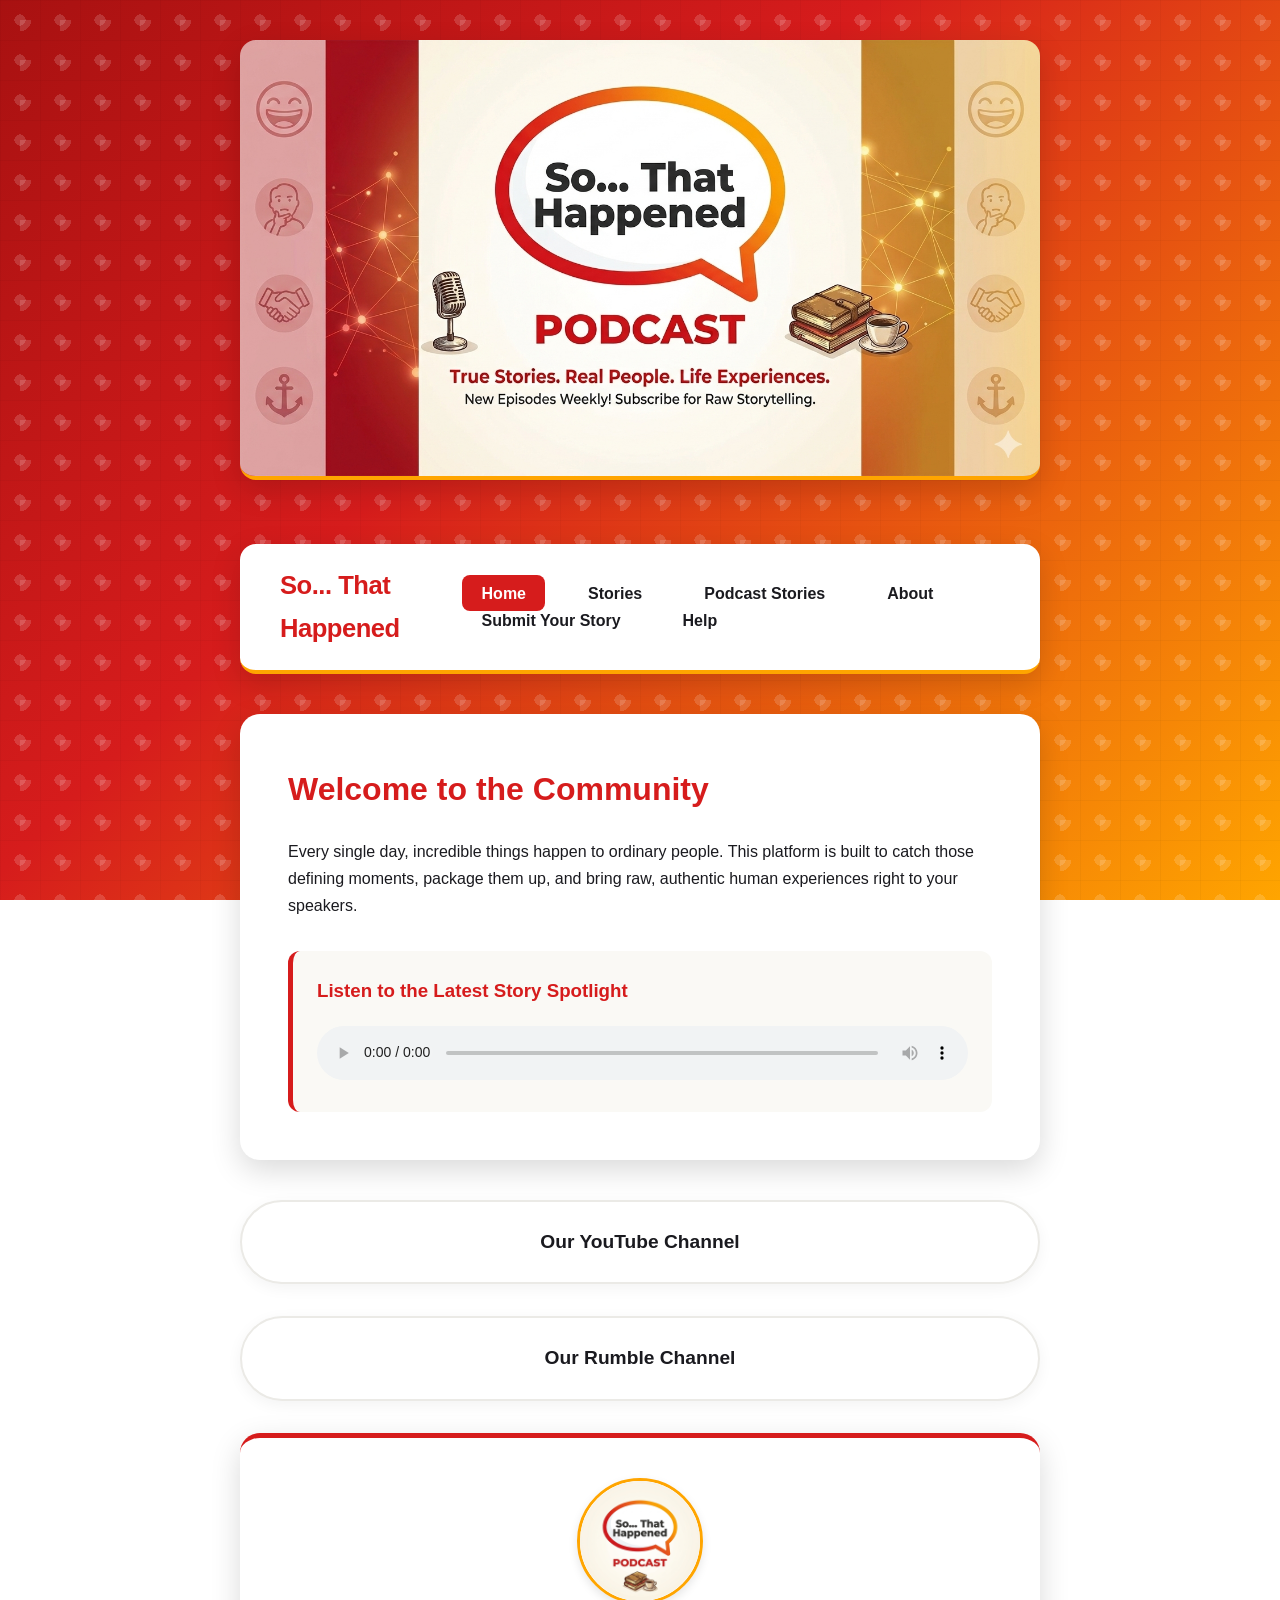
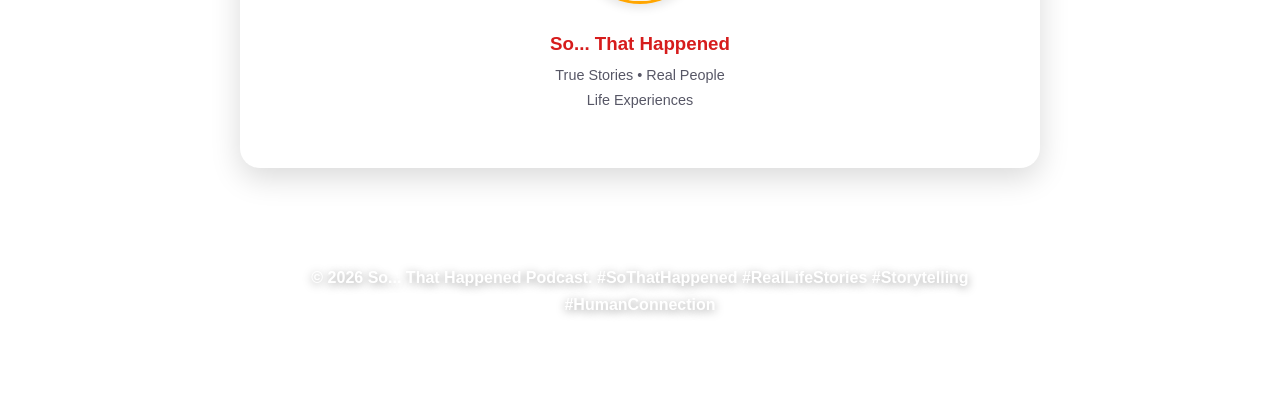
<file: index.html>
<!DOCTYPE html>
<html lang="en">
<head>
    <meta charset="UTF-8">
    <meta name="viewport" content="width=device-width, initial-scale=1.0">
    <title>So... That Happened | Real Life Stories Podcast</title>
<!-- Browser Tab Favicon Integration -->
<link rel="icon" type="image/jpeg" href="favicon.jpg">
    <!-- Core SEO Meta Configuration -->
    <meta name="description" content="Welcome to So... That Happened Podcast. Discover raw, unvarnished real-life storytelling and true experiences that connect humanity.">
    <meta name="keywords" content="SoThatHappened, RealLifeStories, PersonalStories, Storytelling, HumanConnection, Podcast, RealPeople, TrueStories, LifeExperiences, AudioDrama, NarrativePodcast">
    <link rel="stylesheet" href="style.css">
</head>

<body>

    <div class="site-container">
        
        <!-- BRAND BANNER INTEGRATION: Widescreen banner file at the very top of the layout -->
        <div class="site-banner-container">
            <img src="sthp-banner.jpg" alt="So... That Happened Podcast Banner" class="site-banner-img">
        </div>
        
        <!-- Site Header Navigation (Positioned beneath the banner) -->
        <header>
            <div class="logo">So... That Happened</div>
            <nav>
                <a href="index.html" class="active">Home</a>
                <a href="stories.html">Stories</a>
                <a href="podcast.html">Podcast Stories</a>
                <a href="about.html">About</a>
                <a href="submit.html">Submit Your Story</a>
                <a href="help.html">Help</a>
            </nav>
        </header>

        <!-- Left Column: Main Text Content Panel -->
        <main class="content-card">
            <h1>Welcome to the Community</h1>
            <p>Every single day, incredible things happen to ordinary people. This platform is built to catch those defining moments, package them up, and bring raw, authentic human experiences right to your speakers.</p>
            
            <!-- Latest Audio Track Spot -->
            <div class="media-block">
                <h3>Listen to the Latest Story Spotlight</h3>
                <audio controls>
                    <source src="https://media.sothathappenedpodcast.com/IntroAudio.mp3" type="audio/mpeg">
                    Your browser does not support the audio player element.
                </audio>
            </div>
        </main>

        <!-- Right Column: Sidebar Panel (Matching your original drawing layout layout) -->
        <aside class="sidebar-panel">
            
            <!-- YouTube Live Connection Oval Pill Link -->
            <a href="https://www.youtube.com/channel/UC5gKuNCES-Q8fhsKctp1tvw" target="_blank" class="pill-link-card">
                Our YouTube Channel
            </a>

            <!-- Rumble Live Connection Oval Pill Link -->
            <a href="https://rumble.com/c/c-7951146" target="_blank" class="pill-link-card">
                Our Rumble Channel
            </a>

            <!-- BRAND LOGO INTEGRATION: Upgraded branding block using your circular thumbnail file -->
            <div class="branding-card">
                <img src="sthp-logo.jpg" alt="So... That Happened Logo" class="sidebar-logo-img">
                <h3 style="margin: 1rem 0 0.2rem 0;">So... That Happened</h3>
                <p style="font-size:0.9rem; color:var(--text-muted); margin:0;">True Stories • Real People</p>
                 <p style="font-size:0.9rem; color:var(--text-muted); margin:0;">Life Experiences</p>
                </p>
            </div>
            
        </aside>

        <!-- Site Footer -->
        <footer>
            <p>&copy; 2026 So... That Happened Podcast. #SoThatHappened #RealLifeStories #Storytelling #HumanConnection</p>
        </footer>

    </div>

</body>
</html>
</file>
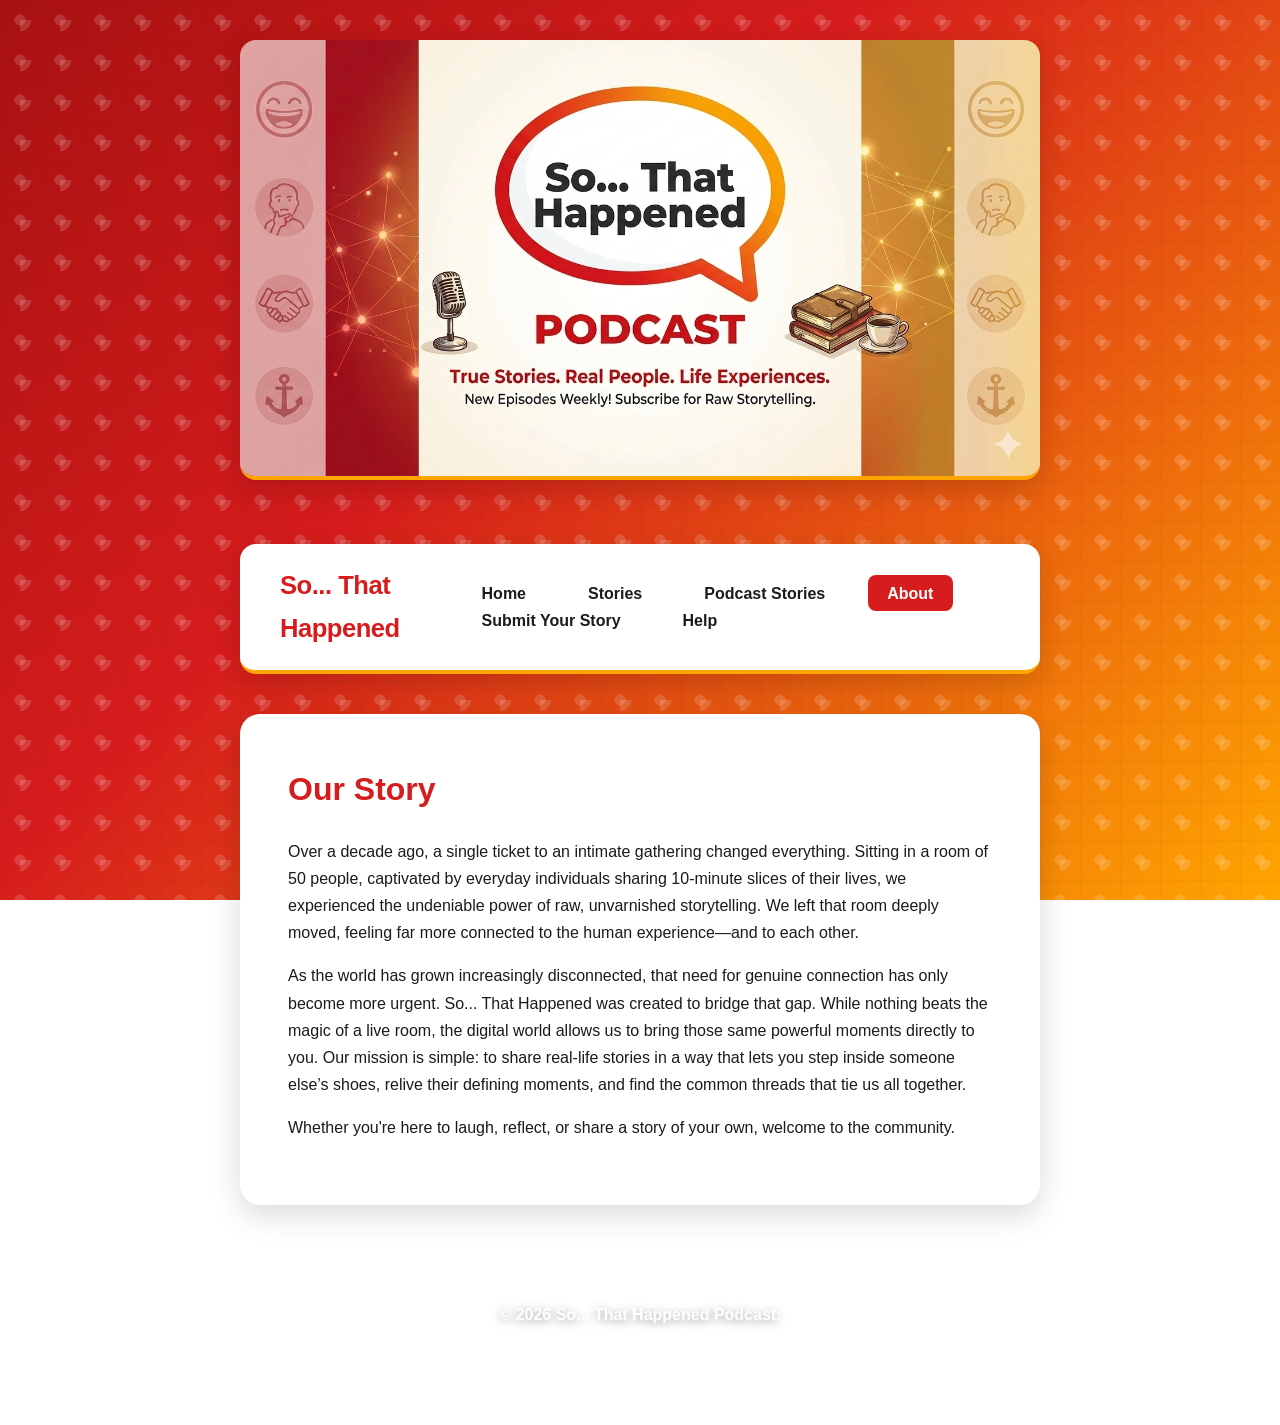
<file: about.html>
<!DOCTYPE html>
<html lang="en">
<head>
    <meta charset="UTF-8">
    <meta name="viewport" content="width=device-width, initial-scale=1.0">
    <title>About Us | So... That Happened</title>
<!-- Browser Tab Favicon Integration -->
<link rel="icon" type="image/jpeg" href="favicon.jpg">
    <link rel="stylesheet" href="style.css">
</head>
<body>

    <div class="site-container">
        
        <!-- BRAND BANNER INTEGRATION: Widescreen banner at the top of the layout -->
        <div class="site-banner-container">
            <img src="sthp-banner.jpg" alt="So... That Happened Podcast Banner" class="site-banner-img">
        </div>
        
        <!-- Site Header Navigation (Sits beneath the banner) -->
        <header>
            <div class="logo">So... That Happened</div>
            <nav>
                <a href="index.html">Home</a>
                <a href="stories.html">Stories</a>
                <a href="podcast.html">Podcast Stories</a>
                <a href="about.html" class="active">About</a>
                <a href="submit.html">Submit Your Story</a>
                <a href="help.html">Help</a>
            </nav>
        </header>

        <main class="content-card">
            <h1>Our Story</h1>
            <p>Over a decade ago, a single ticket to an intimate gathering changed everything. Sitting in a room of 50 people, captivated by everyday individuals sharing 10-minute slices of their lives, we experienced the undeniable power of raw, unvarnished storytelling. We left that room deeply moved, feeling far more connected to the human experience—and to each other.</p>
            <p>As the world has grown increasingly disconnected, that need for genuine connection has only become more urgent. So... That Happened was created to bridge that gap. While nothing beats the magic of a live room, the digital world allows us to bring those same powerful moments directly to you. Our mission is simple: to share real-life stories in a way that lets you step inside someone else’s shoes, relive their defining moments, and find the common threads that tie us all together.</p>
            <p>Whether you're here to laugh, reflect, or share a story of your own, welcome to the community.</p>
        </main>

        <footer>
            <p>&copy; 2026 So... That Happened Podcast.</p>
        </footer>
    </div>

</body>
</html>
</file>
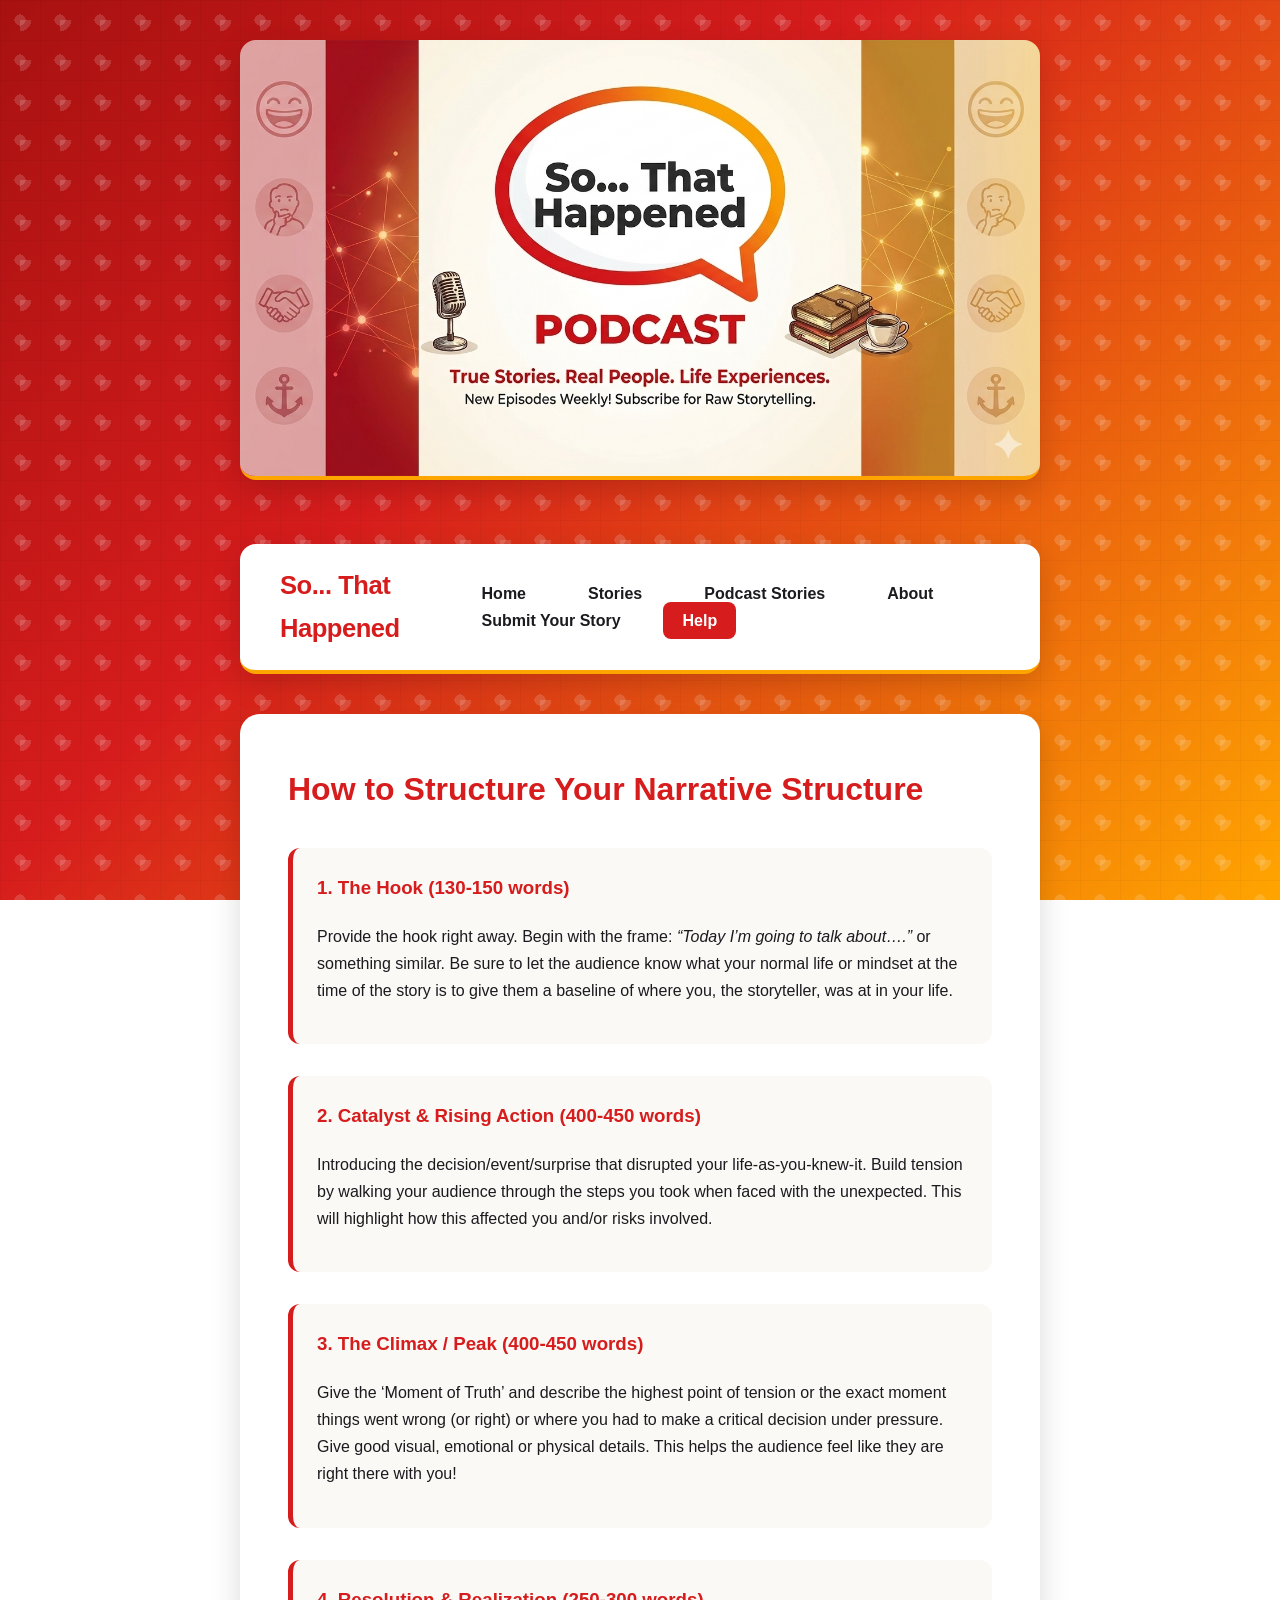
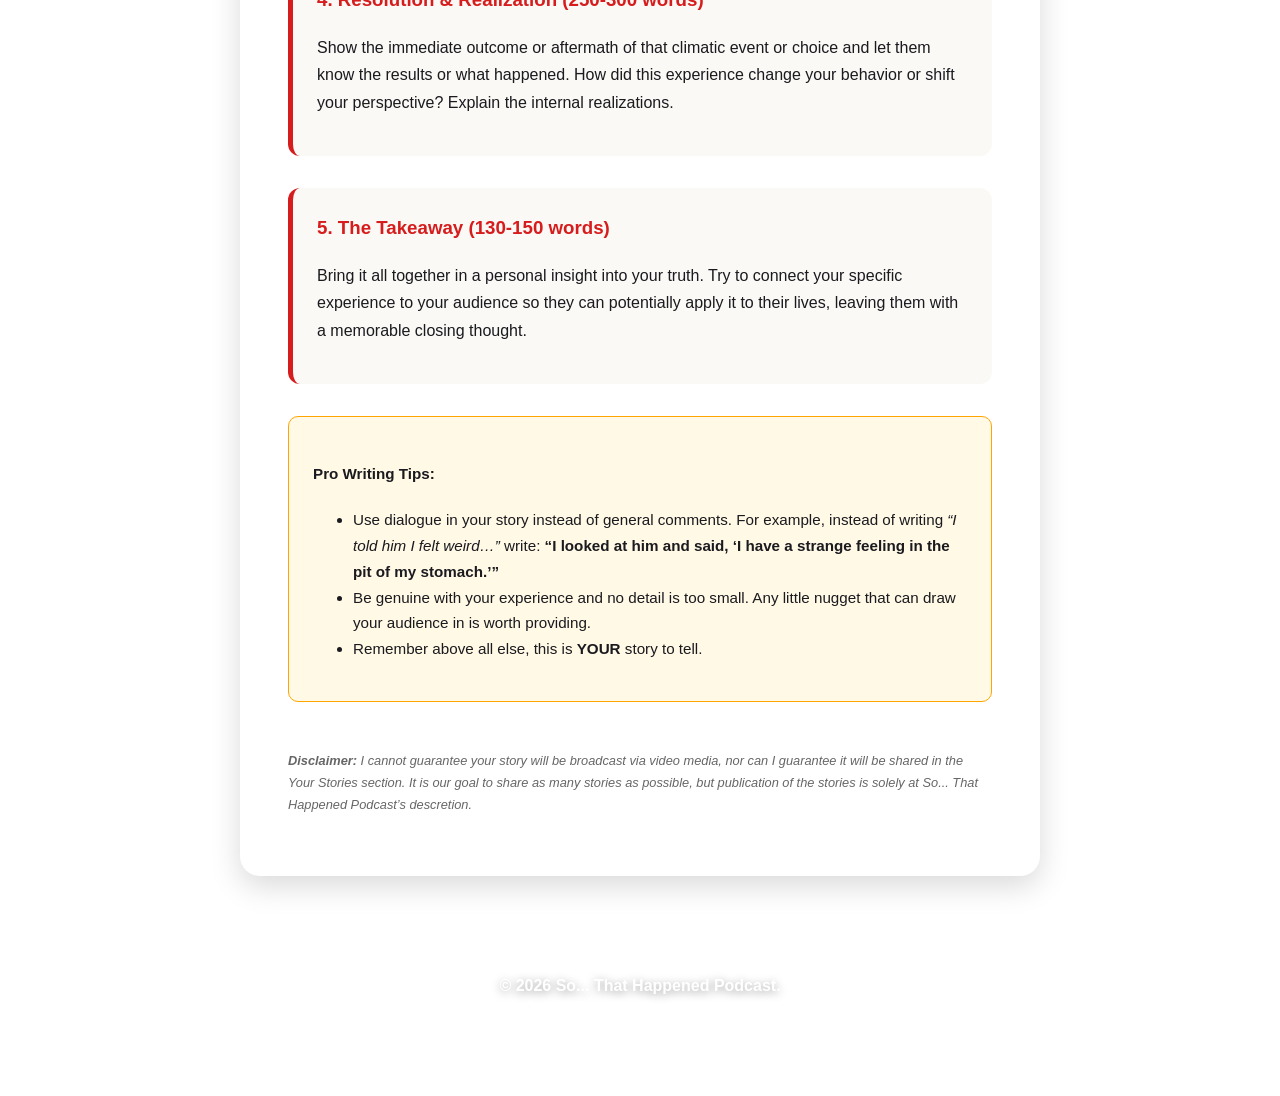
<file: help.html>
<!DOCTYPE html>
<html lang="en">
<head>
    <meta charset="UTF-8">
    <meta name="viewport" content="width=device-width, initial-scale=1.0">
    <title>Story Blueprint Guidelines | So... That Happened</title>
<!-- Browser Tab Favicon Integration -->
<link rel="icon" type="image/jpeg" href="favicon.jpg">
    <link rel="stylesheet" href="style.css">
</head>
<body>

<!-- Inside stories.html and about.html -->
<body class="single-column-page">
    <div class="site-container">
        
        <!-- BRAND BANNER INTEGRATION: Widescreen banner at the top of the layout -->
        <div class="site-banner-container">
            <img src="sthp-banner.jpg" alt="So... That Happened Podcast Banner" class="site-banner-img">
        </div>
        
        <!-- Site Header Navigation (Sits beneath the banner) -->
        <header>
            <div class="logo">So... That Happened</div>
            <nav>
                <a href="index.html">Home</a>
                <a href="stories.html">Stories</a>
                <a href="podcast.html">Podcast Stories</a>
                <a href="about.html">About</a>
                <a href="submit.html">Submit Your Story</a>
                <a href="help.html" class="active">Help</a>
            </nav>
        </header>

        <main class="content-card">
            <h1>How to Structure Your Narrative Structure</h1>
            
            <section class="media-block">
                <h3>1. The Hook (130-150 words)</h3>
                <p>Provide the hook right away. Begin with the frame: <em>“Today I’m going to talk about….”</em> or something similar. Be sure to let the audience know what your normal life or mindset at the time of the story is to give them a baseline of where you, the storyteller, was at in your life.</p>
            </section>

            <section class="media-block">
                <h3>2. Catalyst & Rising Action (400-450 words)</h3>
                <p>Introducing the decision/event/surprise that disrupted your life-as-you-knew-it. Build tension by walking your audience through the steps you took when faced with the unexpected. This will highlight how this affected you and/or risks involved.</p>
            </section>

            <section class="media-block">
                <h3>3. The Climax / Peak (400-450 words)</h3>
                <p>Give the ‘Moment of Truth’ and describe the highest point of tension or the exact moment things went wrong (or right) or where you had to make a critical decision under pressure. Give good visual, emotional or physical details. This helps the audience feel like they are right there with you!</p>
            </section>

            <section class="media-block">
                <h3>4. Resolution & Realization (250-300 words)</h3>
                <p>Show the immediate outcome or aftermath of that climatic event or choice and let them know the results or what happened. How did this experience change your behavior or shift your perspective? Explain the internal realizations.</p>
            </section>

            <section class="media-block">
                <h3>5. The Takeaway (130-150 words)</h3>
                <p>Bring it all together in a personal insight into your truth. Try to connect your specific experience to your audience so they can potentially apply it to their lives, leaving them with a memorable closing thought.</p>
            </section>

            <div style="background:#FFF9E6; padding:1.5rem; border-radius:10px; margin-top:2rem; font-size:0.95rem; border:1px solid var(--accent-gold);">
                <h4>Pro Writing Tips:</h4>
                <ul>
                    <li>Use dialogue in your story instead of general comments. For example, instead of writing <em>“I told him I felt weird…”</em> write: <strong>“I looked at him and said, ‘I have a strange feeling in the pit of my stomach.’”</strong></li>
                    <li>Be genuine with your experience and no detail is too small. Any little nugget that can draw your audience in is worth providing.</li>
                    <li>Remember above all else, this is <strong>YOUR</strong> story to tell.</li>
                </ul>
            </div>

            <p style="font-size:0.8rem; color:#666; margin-top:3rem; font-style:italic;">
                <strong>Disclaimer:</strong> I cannot guarantee your story will be broadcast via video media, nor can I guarantee it will be shared in the Your Stories section. It is our goal to share as many stories as possible, but publication of the stories is solely at So... That Happened Podcast’s descretion.
            </p>
        </main>

        <footer>
            <p>&copy; 2026 So... That Happened Podcast.</p>
        </footer>
    </div>

</body>
</html>
</file>
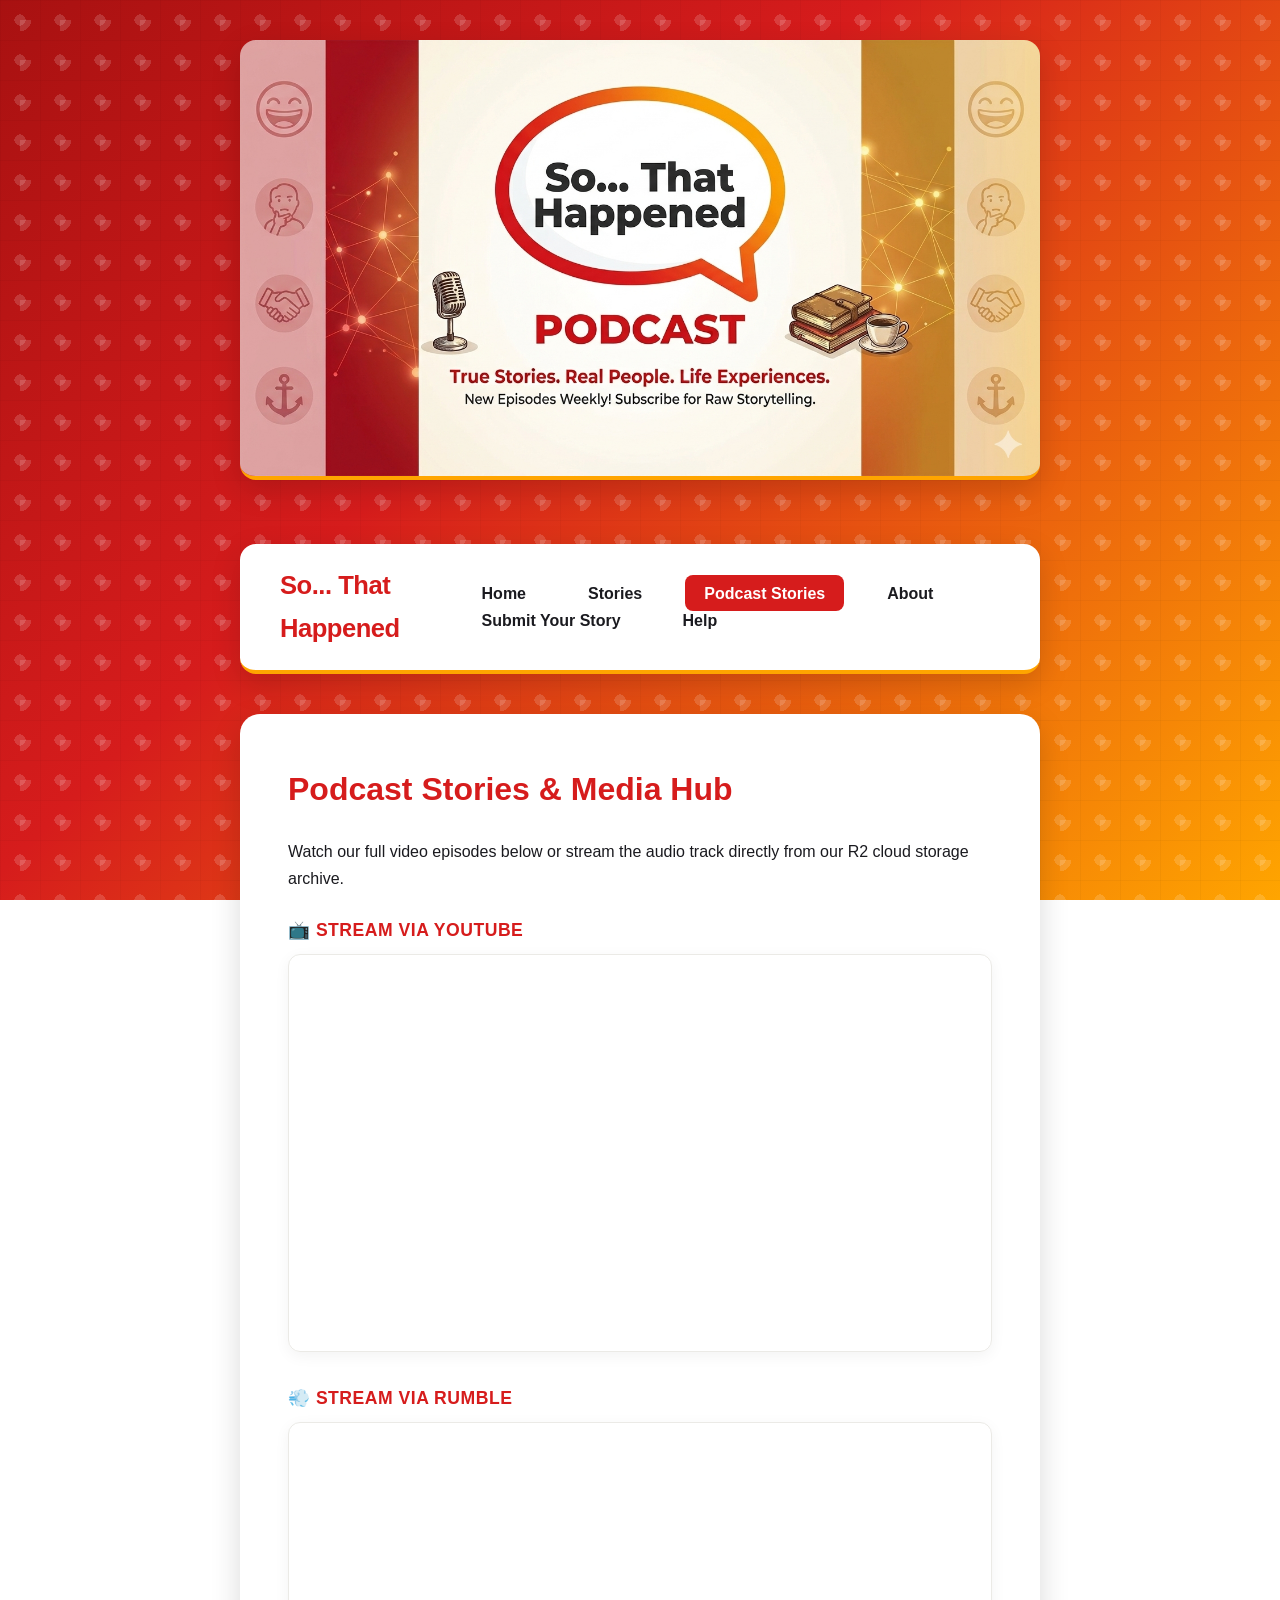
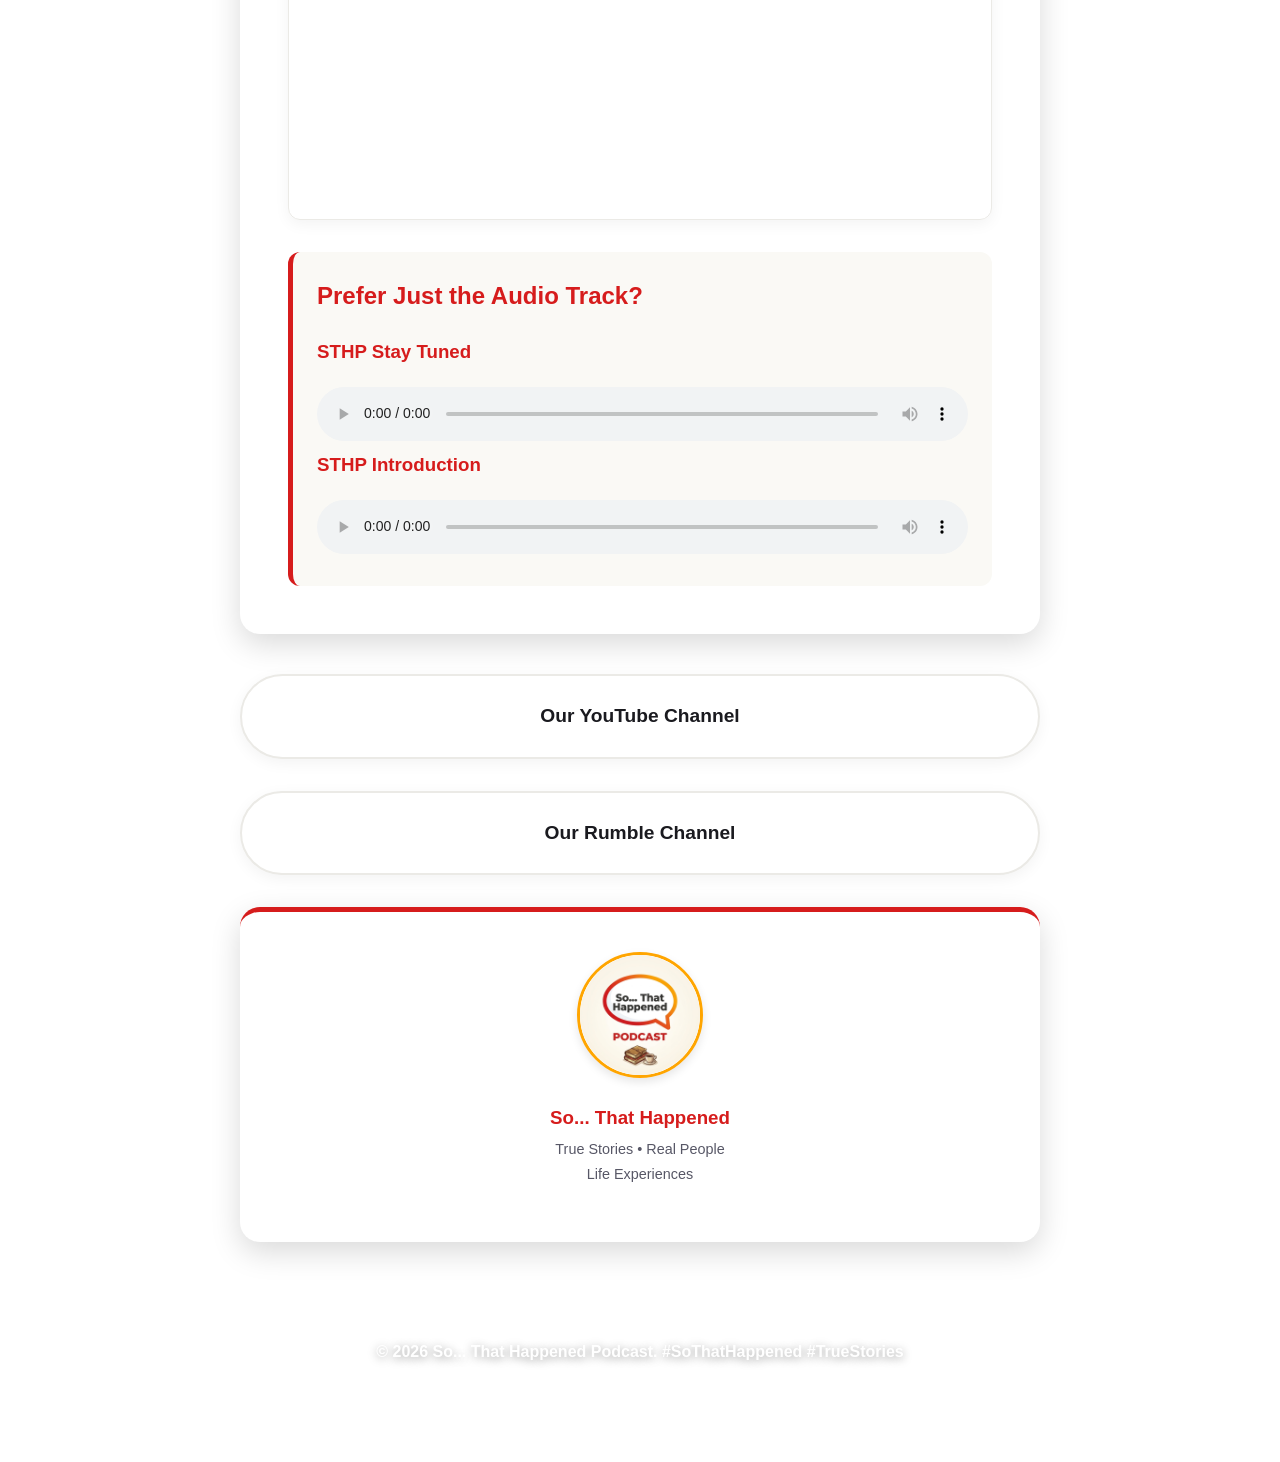
<file: podcast.html>
<!DOCTYPE html>
<html lang="en">
<head>
    <meta charset="UTF-8">
    <meta name="viewport" content="width=device-width, initial-scale=1.0">
    <title>Podcast Stories | So... That Happened</title>
    <meta name="description" content="Watch and listen to the latest media uploads from So... That Happened Podcast on YouTube and Rumble.">
    
    <!-- Browser Tab Favicon Integration -->
    <link rel="icon" type="image/jpeg" href="favicon.jpg">
    
    <link rel="stylesheet" href="style.css">
    <style>
        /* Responsive 16:9 Video Embedding Container Blueprint */
        .video-wrapper {
            position: relative;
            padding-bottom: 56.25%; /* Maintains standard aspect ratio across displays */
            height: 0;
            overflow: hidden;
            margin-bottom: 2rem;
            border-radius: 12px;
            box-shadow: 0 4px 15px rgba(0, 0, 0, 0.05);
            border: 1px solid var(--border-light);
        }
        
        .video-wrapper iframe {
            position: absolute;
            top: 0;
            left: 0;
            width: 100%;
            height: 100%;
            border: 0;
        }

        .platform-heading {
            font-size: 1.1rem;
            font-weight: 700;
            margin: 1.5rem 0 0.5rem 0;
            color: var(--primary-red);
            text-transform: uppercase;
            letter-spacing: 0.5px;
            display: flex;
            align-items: center;
            gap: 0.5rem;
        }
    </style>
</head>
<body>

    <div class="site-container">
        
        <!-- BRAND BANNER INTEGRATION: Widescreen banner at the top of the layout -->
        <div class="site-banner-container">
            <img src="sthp-banner.jpg" alt="So... That Happened Podcast Banner" class="site-banner-img">
        </div>
        
        <!-- Site Header Navigation (Sits beneath the banner) -->
        <header>
            <div class="logo">So... That Happened</div>
            <nav>
                <a href="index.html">Home</a>
                <a href="stories.html">Stories</a>
                <a href="podcast.html" class="active">Podcast Stories</a>
                <a href="about.html">About</a>
                <a href="submit.html">Submit Your Story</a>
                <a href="help.html">Help</a>
            </nav>
        </header>

        <!-- Left Column: Main Video Content Block -->
        <main class="content-card">
            <h1>Podcast Stories & Media Hub</h1>
            <p>Watch our full video episodes below or stream the audio track directly from our R2 cloud storage archive.</p>

            <!-- YouTube Video Embed Segment -->
            <div class="platform-heading">📺 Stream via YouTube</div>
            <div class="video-wrapper">
                <!-- SWAP URL: When your first video is live, swap the code below with your link -->
                <iframe width="560" height="315" src="https://www.youtube.com/embed/wI3ls6_nK3w?si=baF6ZbtjKtFhCtlA" title="YouTube video player" frameborder="0" allow="accelerometer; autoplay; clipboard-write; encrypted-media; gyroscope; picture-in-picture; web-share" referrerpolicy="strict-origin-when-cross-origin" allowfullscreen></iframe>
            </div>

            <!-- Rumble Video Embed Segment -->
            <div class="platform-heading">💨 Stream via Rumble</div>
            <div class="video-wrapper">
                <!-- SWAP URL: When your Rumble video is live, swap the code below with your embed link -->
		<iframe class="rumble" width="640" height="360" src="https://rumble.com/embed/v7d5viq/?pub=4qf52s" frameborder="0" allowfullscreen></iframe>
            </div>

            <!-- Audio Player Alternative -->
            <div class="media-block">
                <h2>Prefer Just the Audio Track?</h2>
		<h3>STHP Stay Tuned</h3>
                <audio controls>
                    <source src="https://media.sothathappenedpodcast.com/STHP.m4a" type="audio/mp4">
                    Your browser does not support the audio player element.
                </audio>
		<h3>STHP Introduction</h3>
                <audio controls>
                    <source src="https://media.sothathappenedpodcast.com/IntroAudio.mp3" type="audio/mpeg">
                    Your browser does not support the audio player element.
                </audio>
            </div>
        </main>

        <!-- Right Column: Sidebar Panel (Matching your original drawing layout layout) -->
        <aside class="sidebar-panel">
            
            <!-- YouTube Channel Link Button -->
            <a href="https://www.youtube.com/channel/UC5gKuNCES-Q8fhsKctp1tvw" target="_blank" class="pill-link-card">
                Our YouTube Channel
            </a>

            <!-- Rumble Channel Link Button -->
            <a href="https://rumble.com/c/c-7951146" target="_blank" class="pill-link-card">
                Our Rumble Channel
            </a>

            <!-- BRAND LOGO INTEGRATION: Upgraded branding block using your circular thumbnail file -->
            <div class="branding-card">
                <img src="sthp-logo.jpg" alt="So... That Happened Logo" class="sidebar-logo-img">
                <h3 style="margin: 1rem 0 0.2rem 0;">So... That Happened</h3>
                <p style="font-size:0.9rem; color:var(--text-muted); margin:0;">True Stories • Real People</p>
                 <p style="font-size:0.9rem; color:var(--text-muted); margin:0;">Life Experiences</p>
                </p>
            </div>
            
        </aside>

        <!-- Site Footer -->
        <footer>
            <p>&copy; 2026 So... That Happened Podcast. #SoThatHappened #TrueStories</p>
        </footer>

    </div>

</body>
</html>
</file>
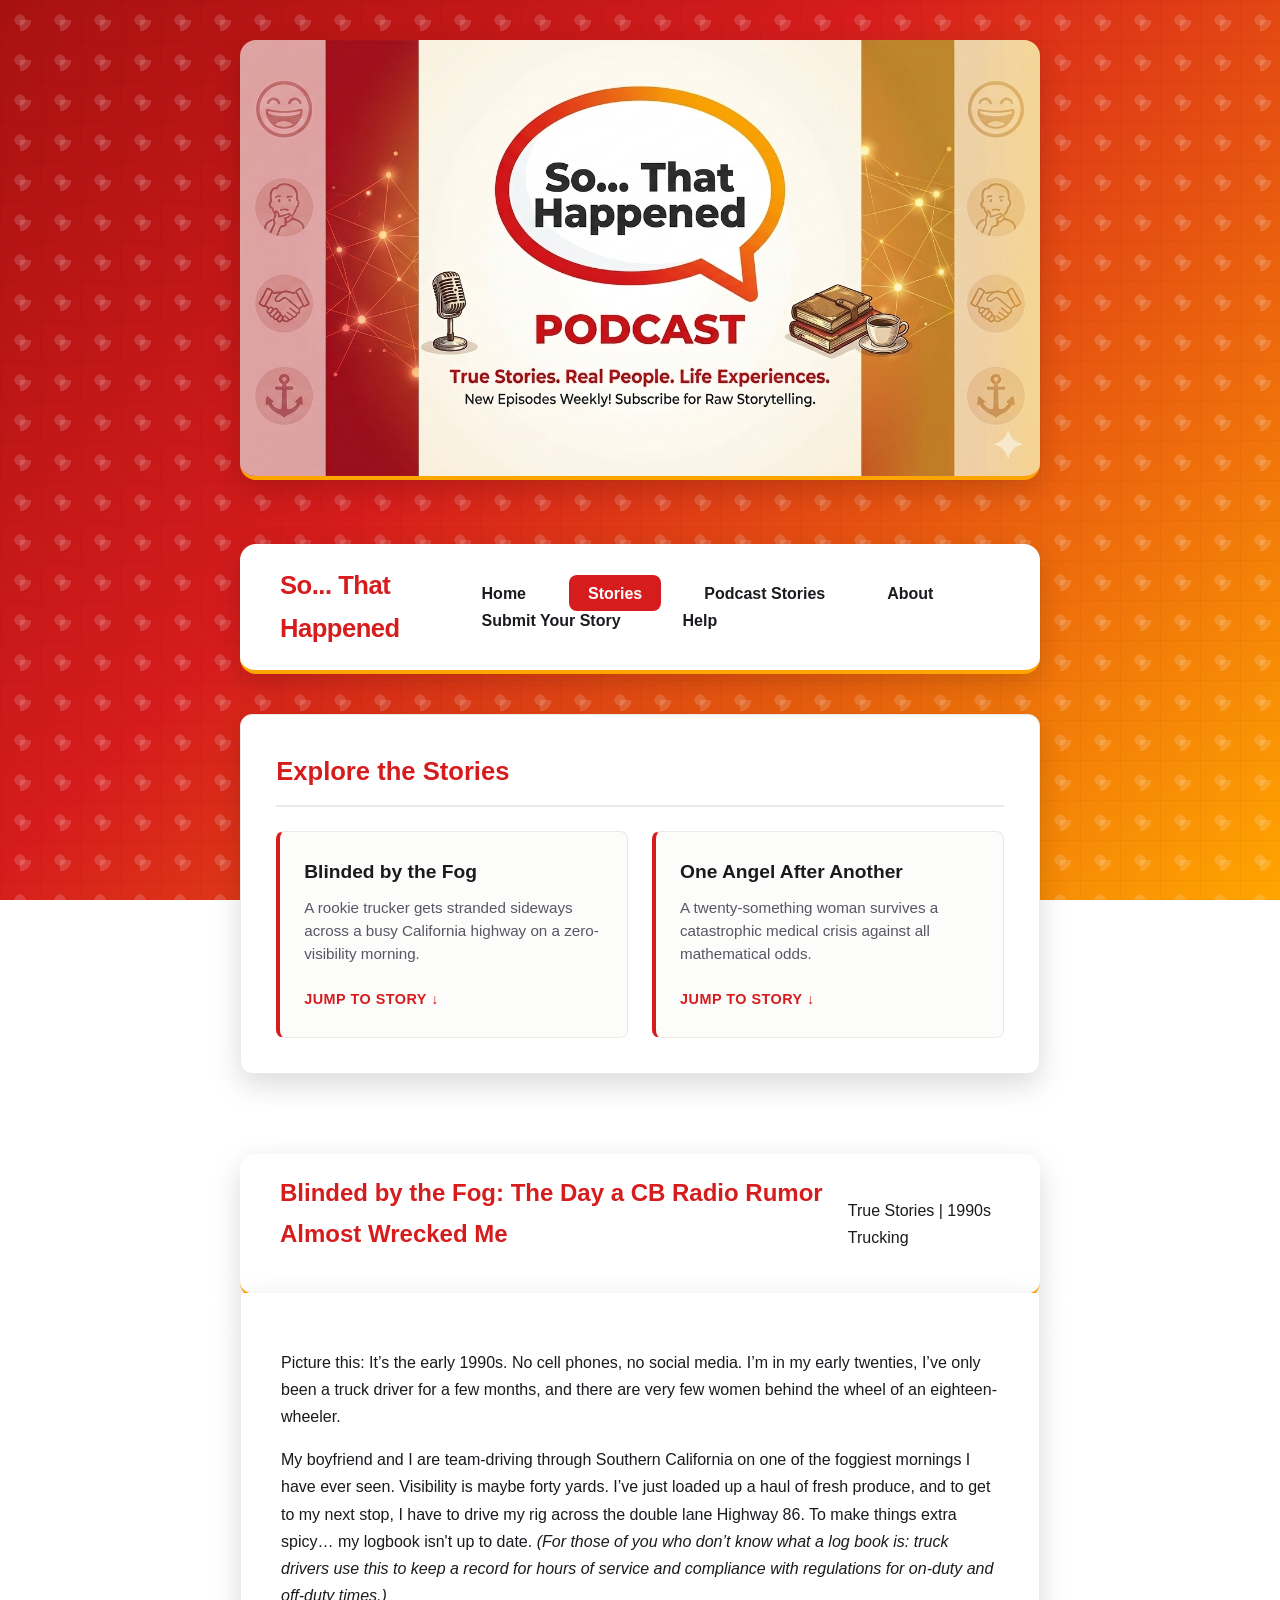
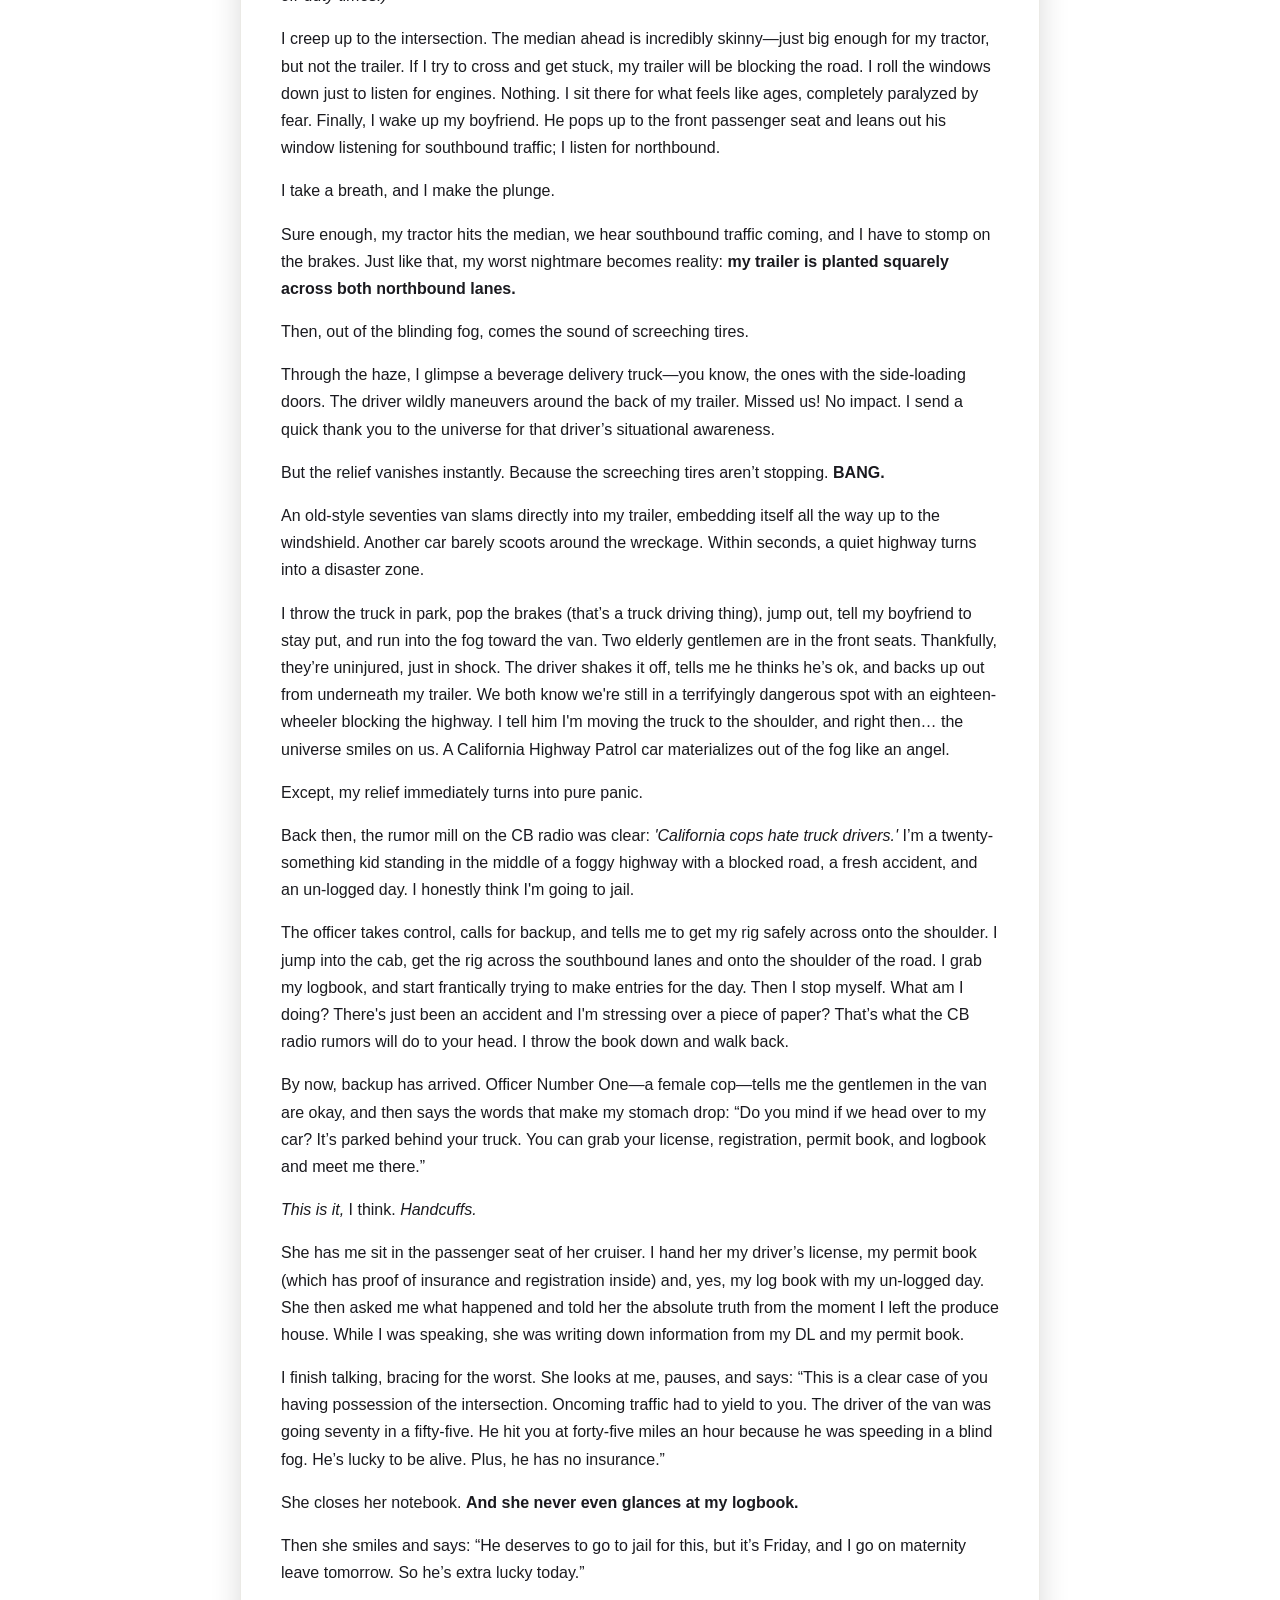
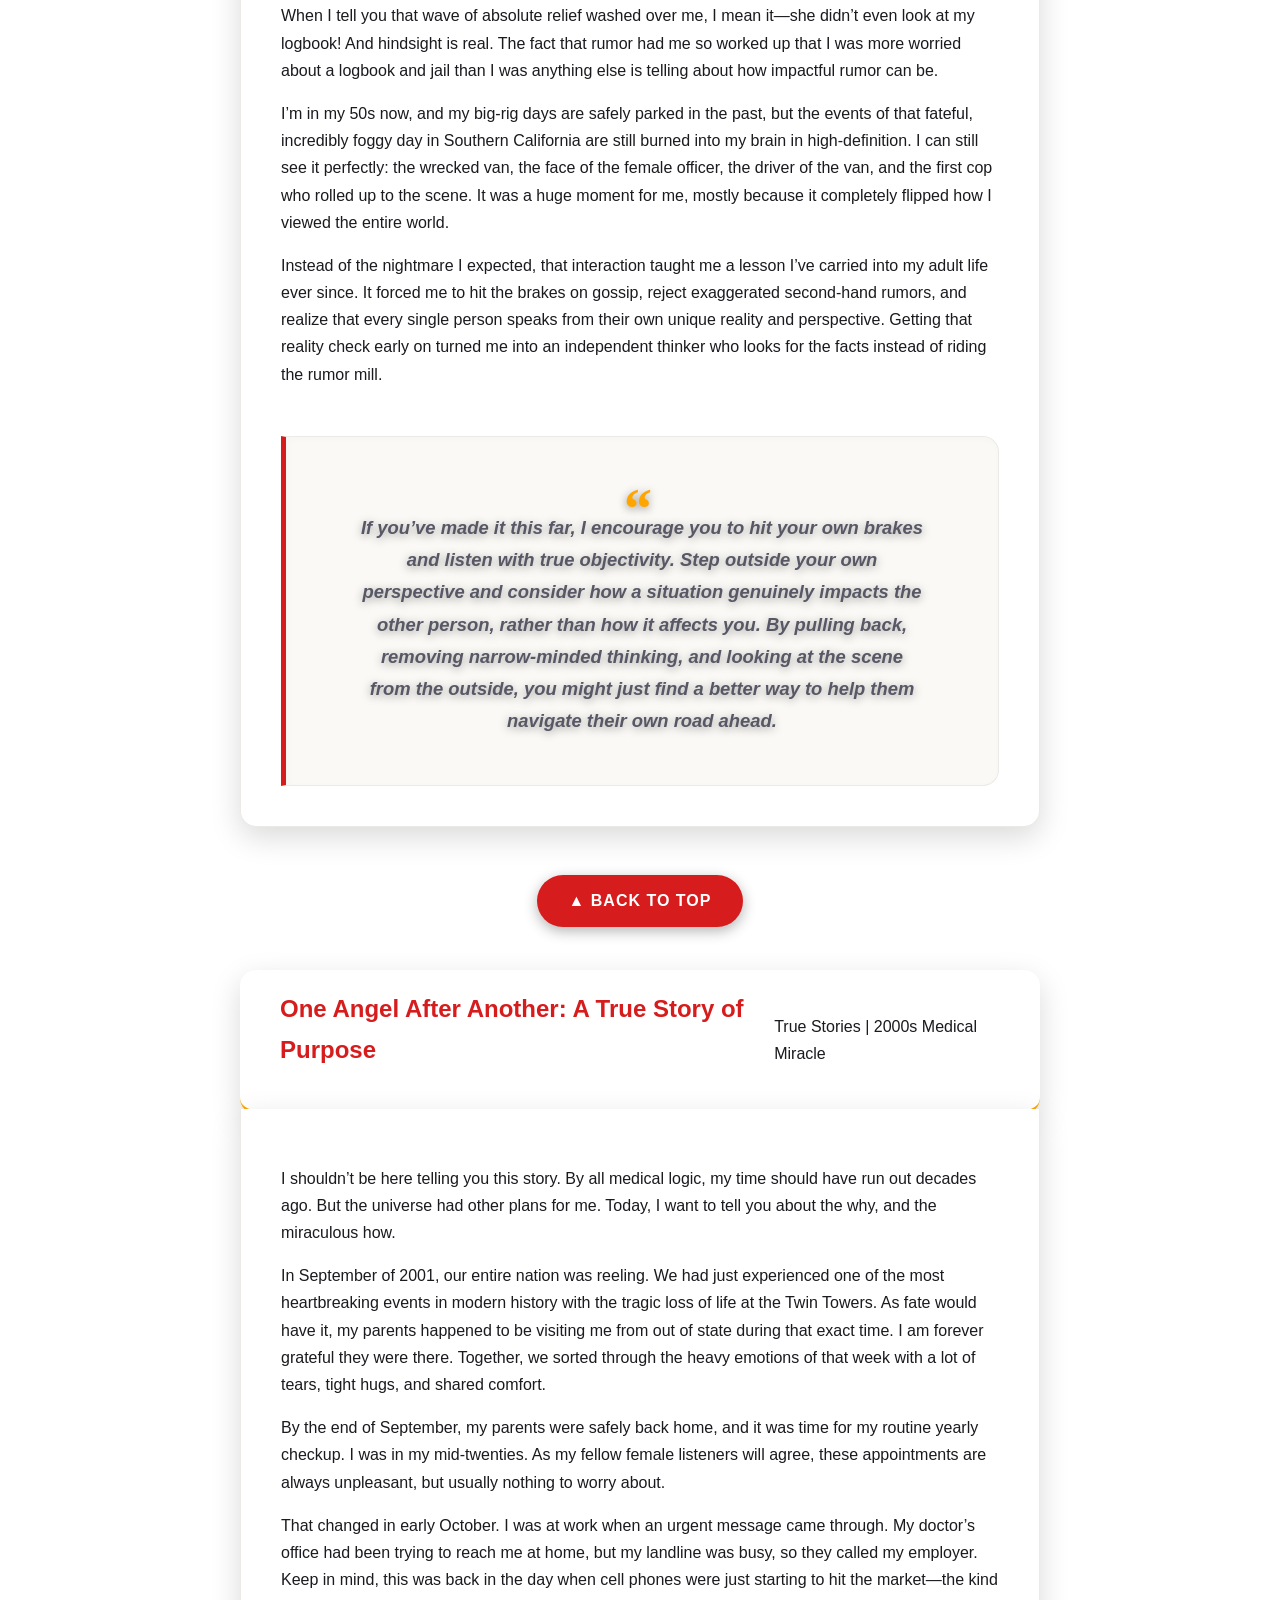
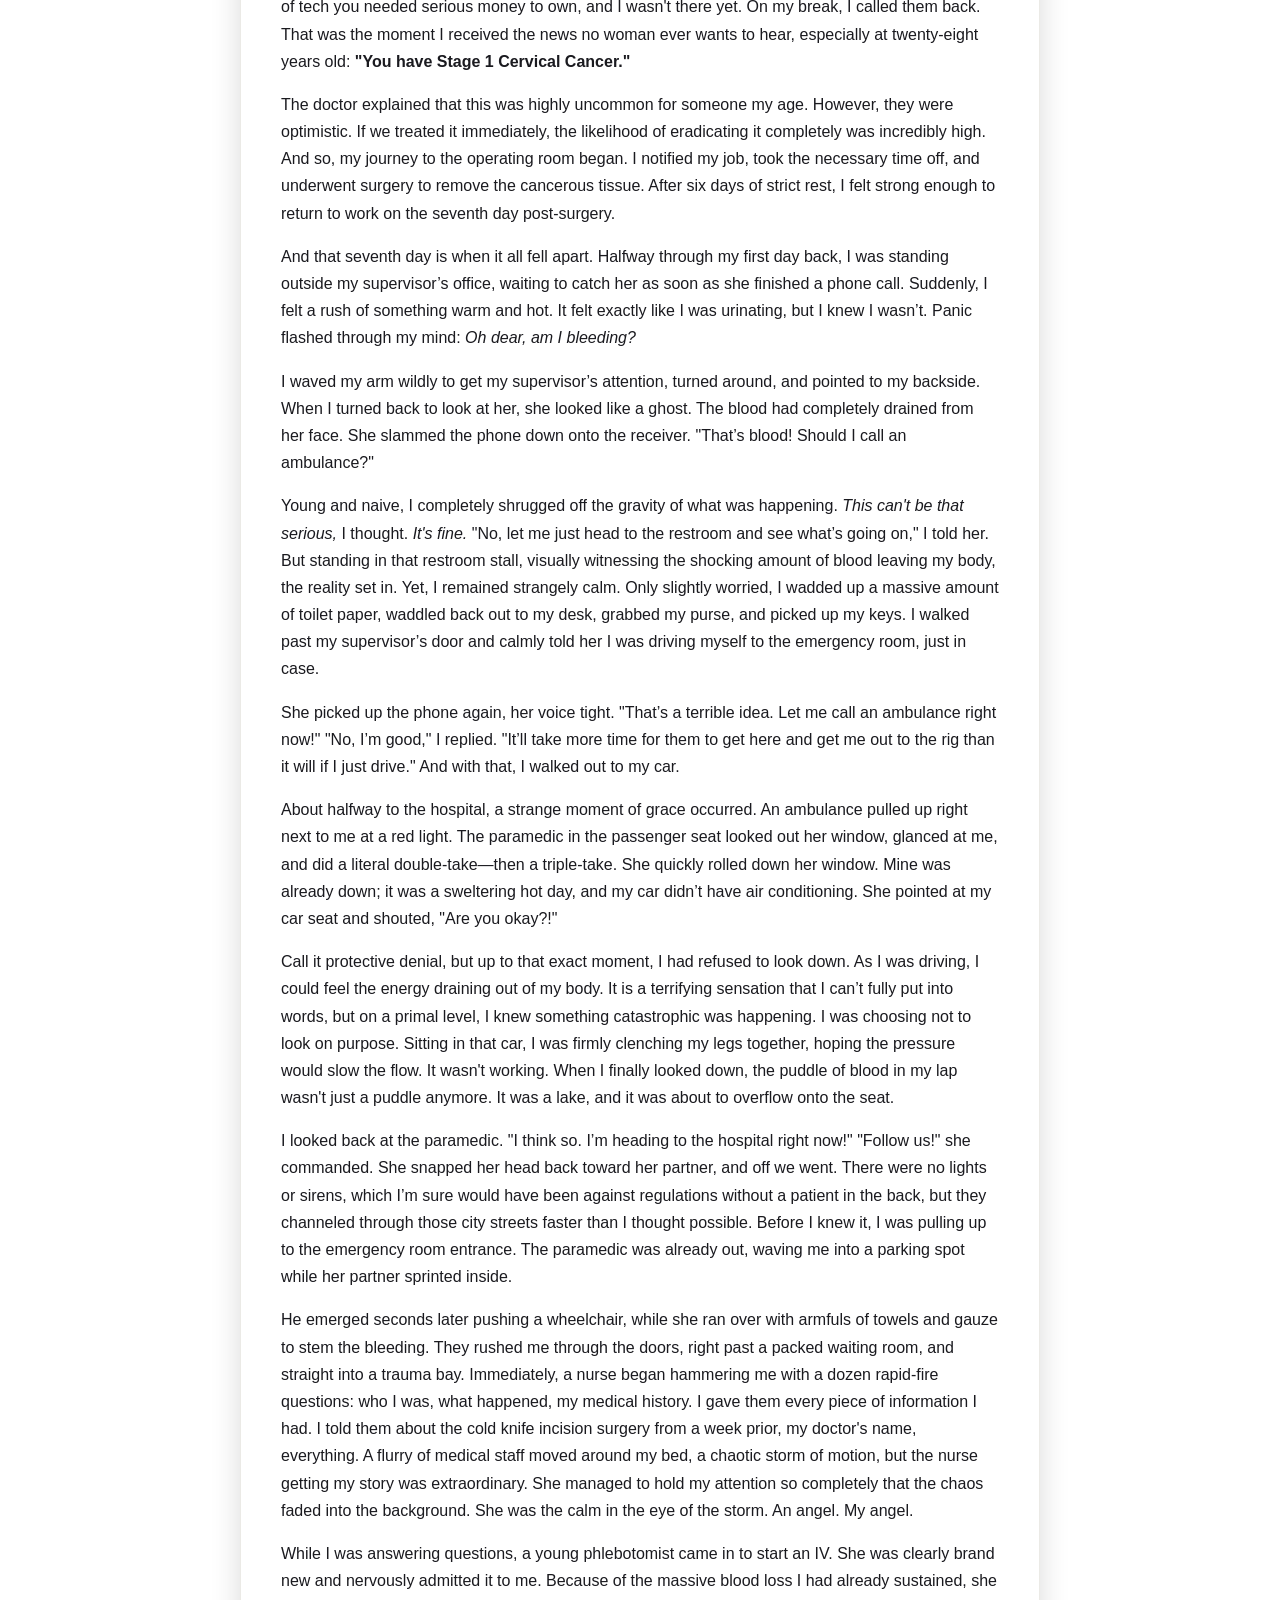
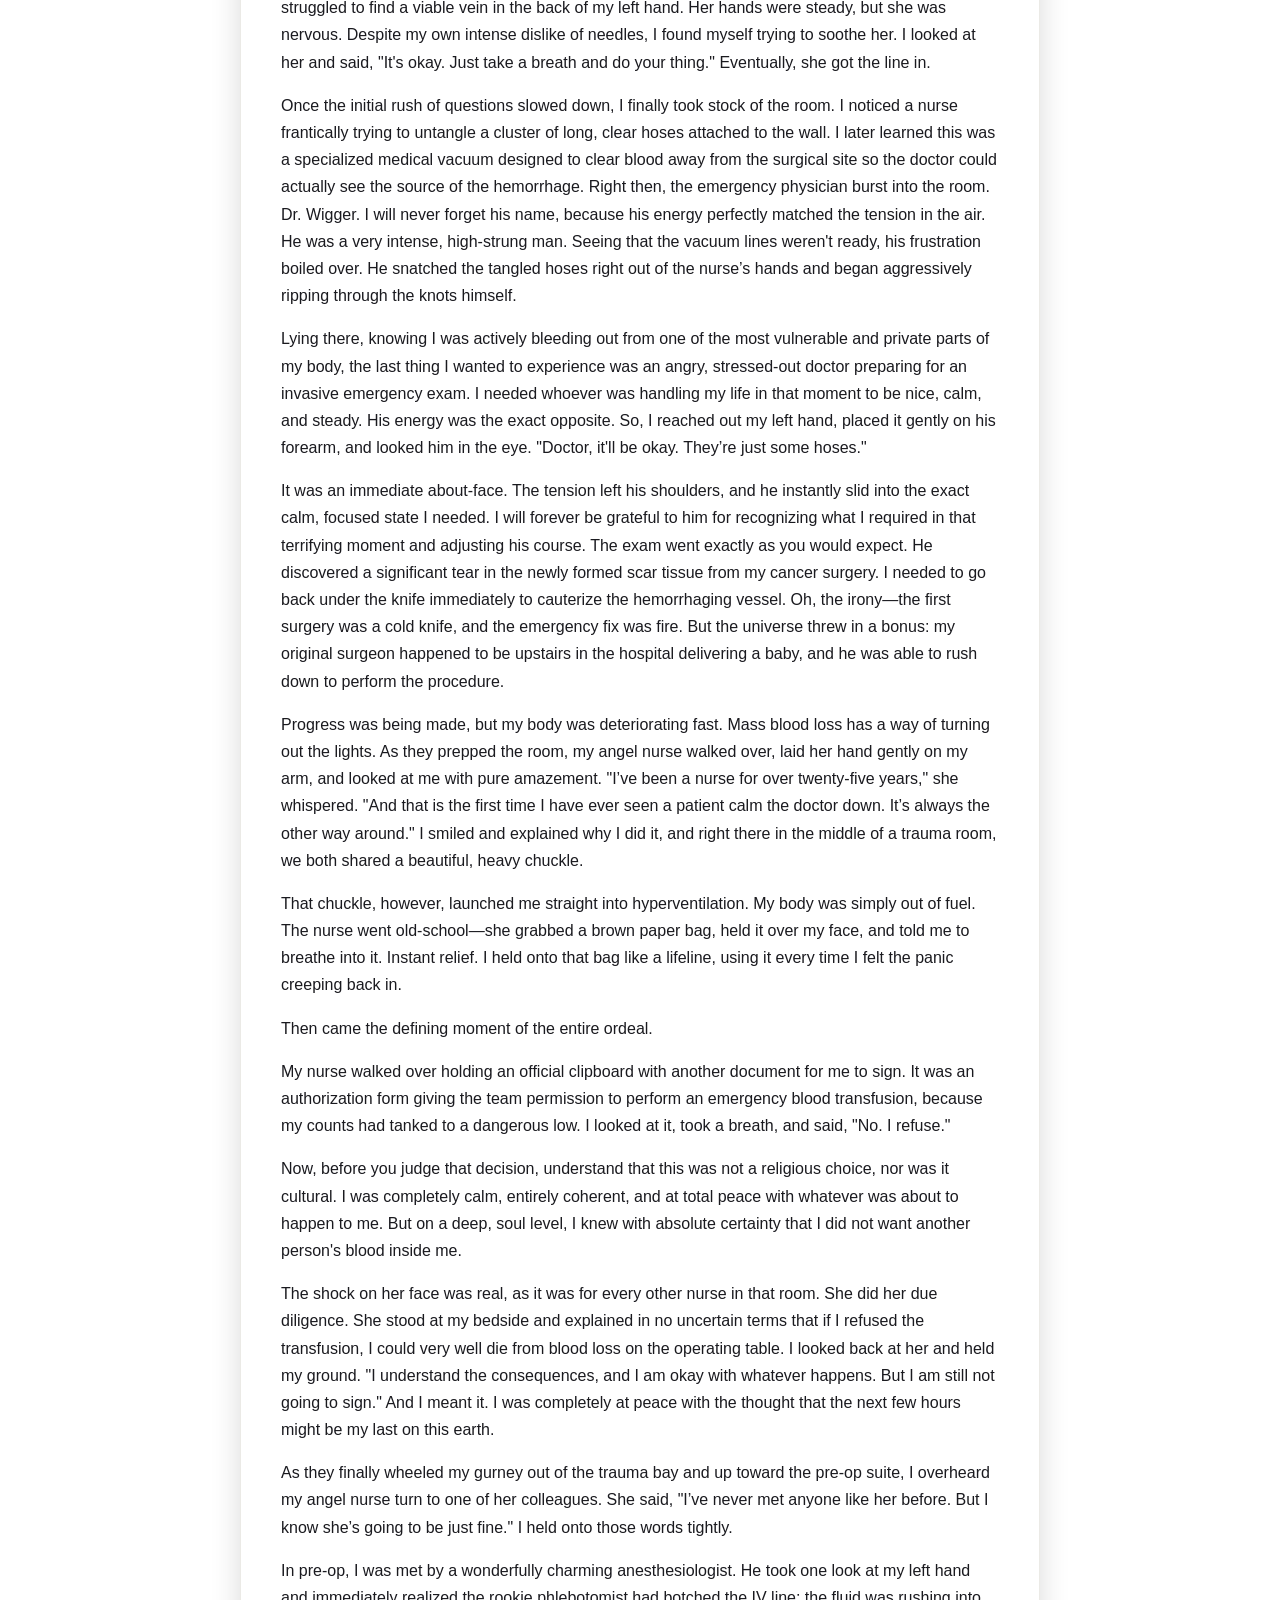
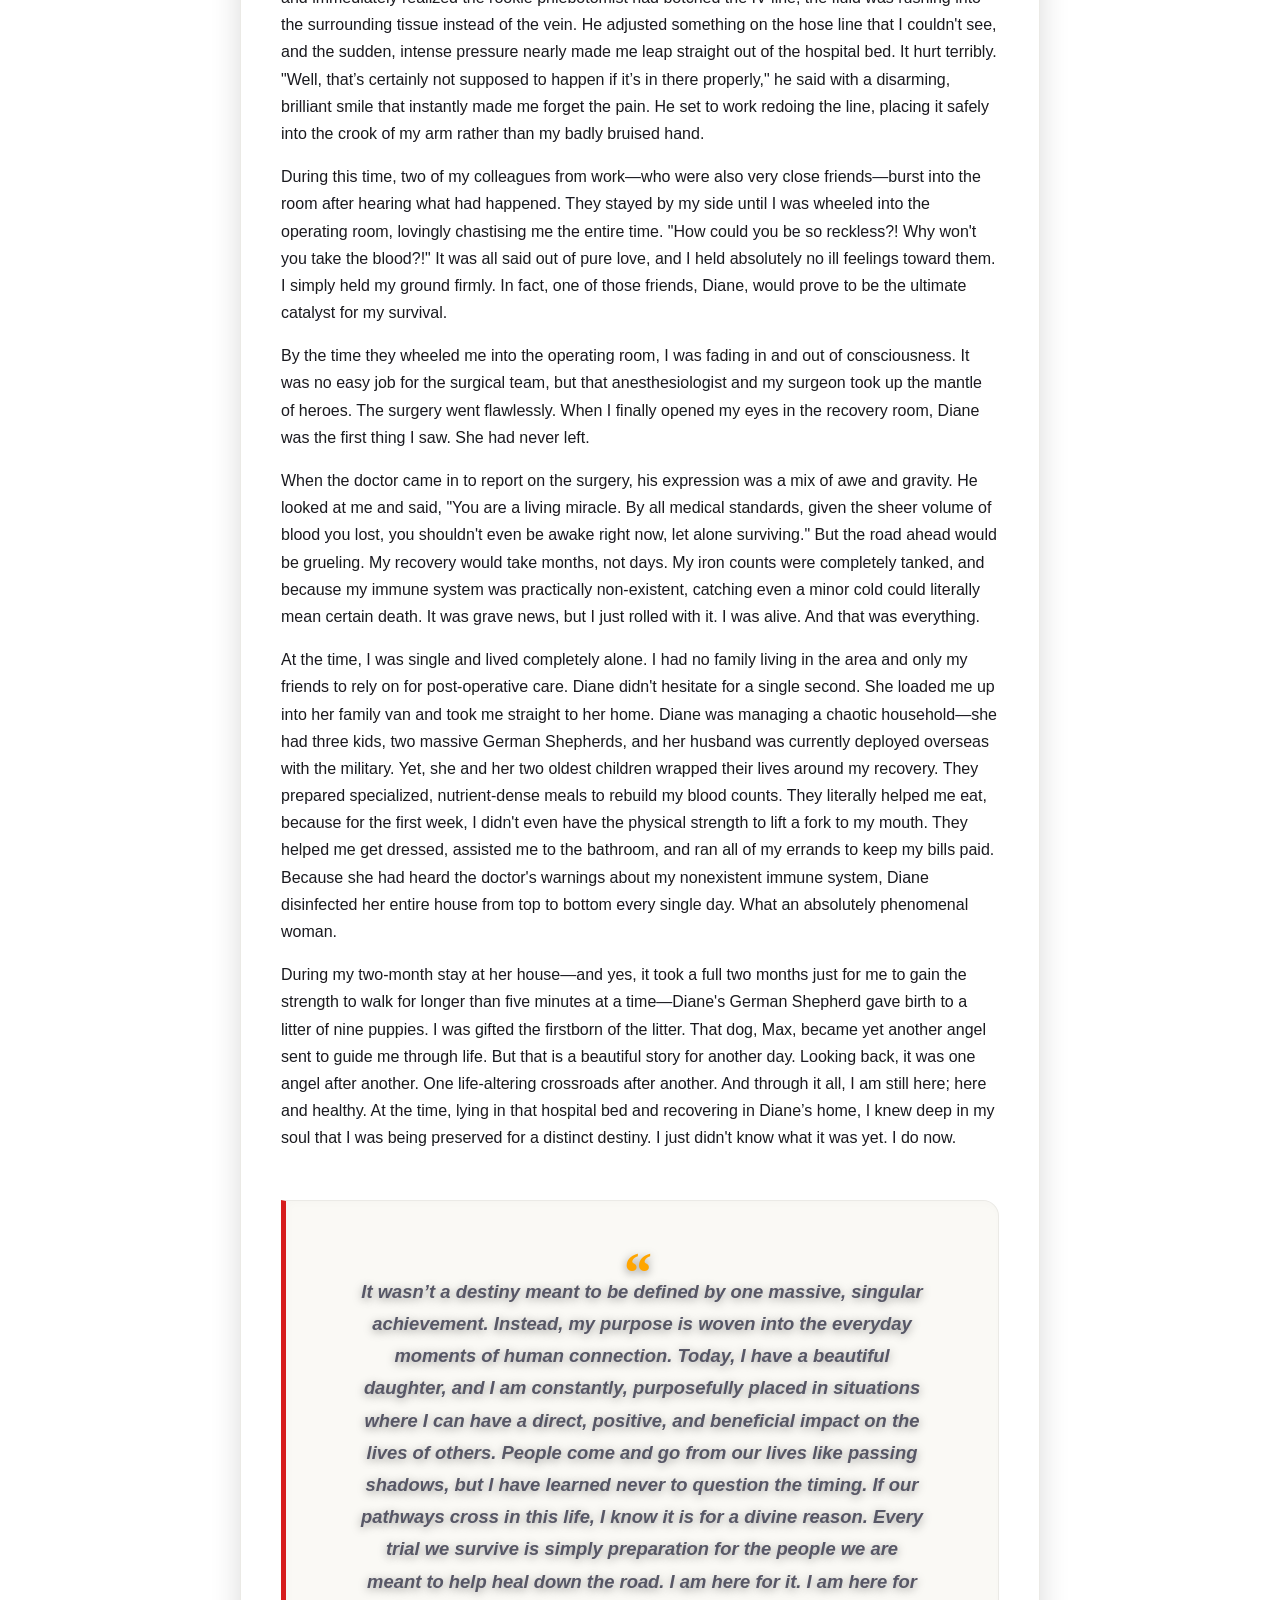
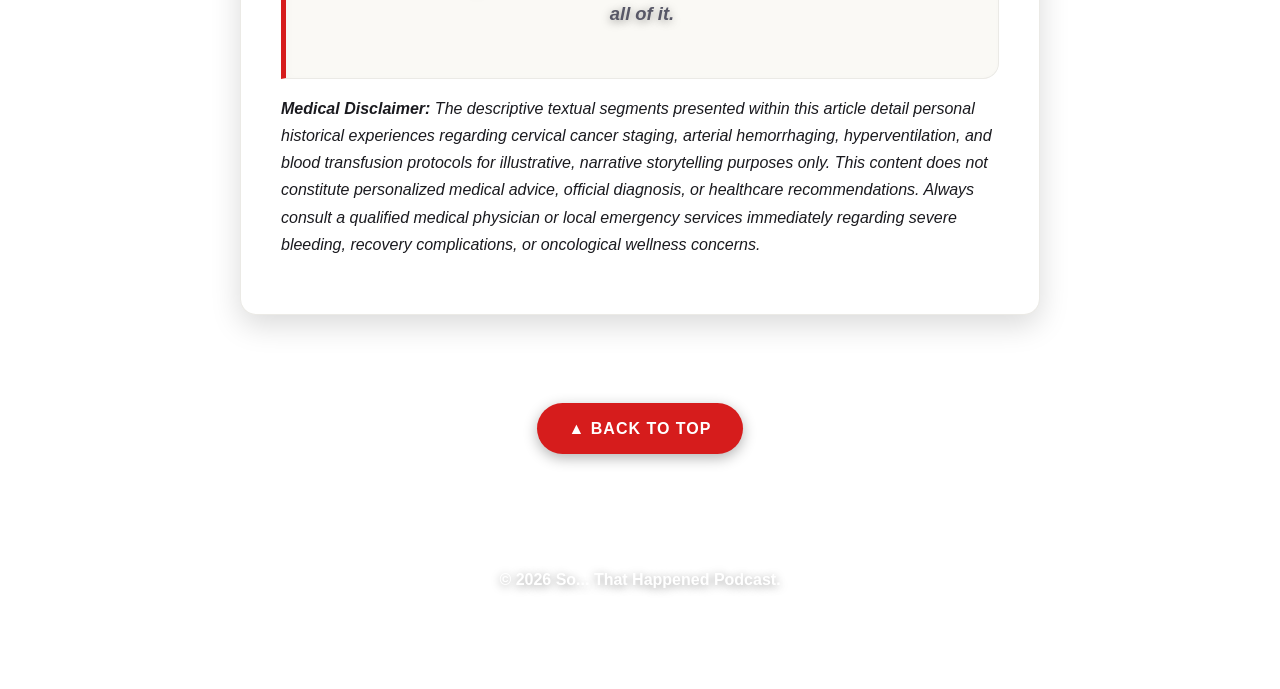
<file: stories.html>
<!DOCTYPE html>
<html lang="en">
<head>
    <meta charset="UTF-8">
    <meta name="viewport" content="width=device-width, initial-scale=1.0">
    <title>Written Stories | So... That Happened</title>
<!-- Browser Tab Favicon Integration -->
<link rel="icon" type="image/jpeg" href="favicon.jpg">
    <link rel="stylesheet" href="style.css?v=1.2">
</head>

<body>

    <div class="site-container" id="top">
        
        <!-- BRAND BANNER INTEGRATION: Widescreen banner at the top of the layout -->
        <div class="site-banner-container">
            <img src="sthp-banner.jpg" alt="So... That Happened Podcast Banner" class="site-banner-img">
        </div>
        
        <!-- Site Header Navigation (Sits beneath the banner) -->
        <header>
            <div class="logo">So... That Happened</div>
            <nav>
                <a href="index.html">Home</a>
                <a href="stories.html" class="active">Stories</a>
                <a href="podcast.html">Podcast Stories</a>
                <a href="about.html">About</a>
                <a href="submit.html">Submit Your Story</a>
                <a href="help.html">Help</a>
            </nav>
        </header>

        <!-- 2. MAIN SINGLE COLUMN CONTENT AREA Wrapper -->
        <!-- This new wrapper forces your layout to cleanly stack your text blocks vertically -->
        <main class="main-stories-column">

            <!-- ==========================================================================
                 Table of Contents Segment (Top of Page)
                 ========================================================================== -->
            <div class="story-toc-container">
                <h2>Explore the Stories</h2>
                <div class="toc-grid">
                    <!-- Story 1 Snippet -->
                    <div class="toc-card">
                        <h3>Blinded by the Fog</h3>
                        <p>A rookie trucker gets stranded sideways across a busy California highway on a zero-visibility morning.</p>
                        <a href="#story-fog" class="toc-jump-link">Jump to Story ↓</a>
                    </div>

                    <!-- Story 2 Snippet -->
                    <div class="toc-card">
                        <h3>One Angel After Another</h3>
                        <p>A twenty-something woman survives a catastrophic medical crisis against all mathematical odds.</p>
                        <a href="#story-angels" class="toc-jump-link">Jump to Story ↓</a>
                    </div>
                </div>
            </div>



            <div class="grid">
<article class="podcast-story" id="story-fog">
    <header class="story-header">
        <h1>Blinded by the Fog: The Day a CB Radio Rumor Almost Wrecked Me</h1>
        <div class="story-meta">
            <span class="story-category">True Stories</span> | 
            <span class="story-era">1990s Trucking</span>
        </div>
    </header>

 <!-- ⚠️ MAKE SURE THIS EXACT LINE IS DIRECTLY BELOW YOUR HEADER ⚠️ -->
    <div class="story-content-block" style="background-color: #ffffff !important; color: #1a1a1f !important; padding: 2.5rem; border-radius: 0 0 16px 16px; box-shadow: 0 10px 30px rgba(0,0,0,0.15); margin-top: -5px; border: 1px solid #ebeae6; border-top: none;">

    <section class="story-body">
        <p class="intro-text">Picture this: It’s the early 1990s. No cell phones, no social media. I’m in my early twenties, I’ve only been a truck driver for a few months, and there are very few women behind the wheel of an eighteen-wheeler.</p>
        
        <p>My boyfriend and I are team-driving through Southern California on one of the foggiest mornings I have ever seen. Visibility is maybe forty yards. I’ve just loaded up a haul of fresh produce, and to get to my next stop, I have to drive my rig across the double lane Highway 86. To make things extra spicy… my logbook isn't up to date. <em>(For those of you who don’t know what a log book is: truck drivers use this to keep a record for hours of service and compliance with regulations for on-duty and off-duty times.)</em></p>

        <p>I creep up to the intersection. The median ahead is incredibly skinny—just big enough for my tractor, but not the trailer. If I try to cross and get stuck, my trailer will be blocking the road. I roll the windows down just to listen for engines. Nothing. I sit there for what feels like ages, completely paralyzed by fear. Finally, I wake up my boyfriend. He pops up to the front passenger seat and leans out his window listening for southbound traffic; I listen for northbound.</p>

        <p>I take a breath, and I make the plunge.</p>

        <p>Sure enough, my tractor hits the median, we hear southbound traffic coming, and I have to stomp on the brakes. Just like that, my worst nightmare becomes reality: <strong>my trailer is planted squarely across both northbound lanes.</strong></p>

        <p>Then, out of the blinding fog, comes the sound of screeching tires.</p>

        <p>Through the haze, I glimpse a beverage delivery truck—you know, the ones with the side-loading doors. The driver wildly maneuvers around the back of my trailer. Missed us! No impact. I send a quick thank you to the universe for that driver’s situational awareness.</p>

        <p>But the relief vanishes instantly. Because the screeching tires aren’t stopping. <strong>BANG.</strong></p>

        <p>An old-style seventies van slams directly into my trailer, embedding itself all the way up to the windshield. Another car barely scoots around the wreckage. Within seconds, a quiet highway turns into a disaster zone.</p>

        <p>I throw the truck in park, pop the brakes (that’s a truck driving thing), jump out, tell my boyfriend to stay put, and run into the fog toward the van. Two elderly gentlemen are in the front seats. Thankfully, they’re uninjured, just in shock. The driver shakes it off, tells me he thinks he’s ok, and backs up out from underneath my trailer. We both know we're still in a terrifyingly dangerous spot with an eighteen-wheeler blocking the highway. I tell him I'm moving the truck to the shoulder, and right then… the universe smiles on us. A California Highway Patrol car materializes out of the fog like an angel.</p>

        <p>Except, my relief immediately turns into pure panic.</p>

        <p>Back then, the rumor mill on the CB radio was clear: <em>'California cops hate truck drivers.'</em> I’m a twenty-something kid standing in the middle of a foggy highway with a blocked road, a fresh accident, and an un-logged day. I honestly think I'm going to jail.</p>

        <p>The officer takes control, calls for backup, and tells me to get my rig safely across onto the shoulder. I jump into the cab, get the rig across the southbound lanes and onto the shoulder of the road. I grab my logbook, and start frantically trying to make entries for the day. Then I stop myself. What am I doing? There's just been an accident and I'm stressing over a piece of paper? That’s what the CB radio rumors will do to your head. I throw the book down and walk back.</p>

        <p>By now, backup has arrived. Officer Number One—a female cop—tells me the gentlemen in the van are okay, and then says the words that make my stomach drop: <q>Do you mind if we head over to my car? It’s parked behind your truck. You can grab your license, registration, permit book, and logbook and meet me there.</q></p>

        <p class="suspense-text"><em>This is it,</em> I think. <em>Handcuffs.</em></p>

        <p>She has me sit in the passenger seat of her cruiser. I hand her my driver’s license, my permit book (which has proof of insurance and registration inside) and, yes, my log book with my un-logged day. She then asked me what happened and told her the absolute truth from the moment I left the produce house. While I was speaking, she was writing down information from my DL and my permit book.</p>

        <p>I finish talking, bracing for the worst. She looks at me, pauses, and says: <q>This is a clear case of you having possession of the intersection. Oncoming traffic had to yield to you. The driver of the van was going seventy in a fifty-five. He hit you at forty-five miles an hour because he was speeding in a blind fog. He’s lucky to be alive. Plus, he has no insurance.</q></p>

        <p>She closes her notebook. <strong>And she never even glances at my logbook.</strong></p>

        <p>Then she smiles and says: <q>He deserves to go to jail for this, but it’s Friday, and I go on maternity leave tomorrow. So he’s extra lucky today.</q></p>

        <p>When I tell you that wave of absolute relief washed over me, I mean it—she didn’t even look at my logbook! And hindsight is real. The fact that rumor had me so worked up that I was more worried about a logbook and jail than I was anything else is telling about how impactful rumor can be.</p>

        <p>I’m in my 50s now, and my big-rig days are safely parked in the past, but the events of that fateful, incredibly foggy day in Southern California are still burned into my brain in high-definition. I can still see it perfectly: the wrecked van, the face of the female officer, the driver of the van, and the first cop who rolled up to the scene. It was a huge moment for me, mostly because it completely flipped how I viewed the entire world.</p>

        <p>Instead of the nightmare I expected, that interaction taught me a lesson I’ve carried into my adult life ever since. It forced me to hit the brakes on gossip, reject exaggerated second-hand rumors, and realize that every single person speaks from their own unique reality and perspective. Getting that reality check early on turned me into an independent thinker who looks for the facts instead of riding the rumor mill.</p>
    </section>

    <footer class="story-takeaway">
        <blockquote class="moral-callout">
            <p>If you’ve made it this far, I encourage you to hit your own brakes and listen with true objectivity. Step outside your own perspective and consider how a situation genuinely impacts the other person, rather than how it affects you. By pulling back, removing narrow-minded thinking, and looking at the scene from the outside, you might just find a better way to help them navigate their own road ahead.</p>
    </div> <!-- Ensure this closing div remains at the very end of the text -->

            <!-- ==========================================================================
                 Back to Top Navigation Link
                 ========================================================================== -->
            <div class="back-to-top-wrapper" style="text-align: center; margin: 3rem 0 1rem 0;">
                <a href="#top" class="back-to-top-link" style="color: #ffffff !important; font-weight: 700; text-decoration: none; font-size: 1rem; text-transform: uppercase; letter-spacing: 1px; display: inline-flex; align-items: center; gap: 0.5rem; background-color: #D61C1C; padding: 0.75rem 2rem; border-radius: 50px; box-shadow: 0 4px 14px rgba(0,0,0,0.3); transition: all 0.2s ease;">
                    ▲ Back to Top
                </a>
            </div>
        </blockquote>
    </footer>
</article>

<br>

<article class="podcast-story" id="story-angels">
    <header class="story-header">
        <h1>One Angel After Another: A True Story of Purpose</h1>
        <div class="story-meta">
            <span class="story-category">True Stories</span> | 
            <span class="story-era">2000s Medical Miracle</span>
        </div>
    </header>

 <!-- ⚠️ MAKE SURE THIS EXACT LINE IS DIRECTLY BELOW YOUR HEADER ⚠️ -->
    <div class="story-content-block" style="background-color: #ffffff !important; color: #1a1a1f !important; padding: 2.5rem; border-radius: 0 0 16px 16px; box-shadow: 0 10px 30px rgba(0,0,0,0.15); margin-top: -5px; border: 1px solid #ebeae6; border-top: none;">

    <section class="story-body">
        <p class="intro-text">I shouldn’t be here telling you this story. By all medical logic, my time should have run out decades ago. But the universe had other plans for me. Today, I want to tell you about the why, and the miraculous how.</p>

        <p>In September of 2001, our entire nation was reeling. We had just experienced one of the most heartbreaking events in modern history with the tragic loss of life at the Twin Towers. As fate would have it, my parents happened to be visiting me from out of state during that exact time. I am forever grateful they were there. Together, we sorted through the heavy emotions of that week with a lot of tears, tight hugs, and shared comfort.</p>

        <p>By the end of September, my parents were safely back home, and it was time for my routine yearly checkup. I was in my mid-twenties. As my fellow female listeners will agree, these appointments are always unpleasant, but usually nothing to worry about.</p>

        <p>That changed in early October. I was at work when an urgent message came through. My doctor’s office had been trying to reach me at home, but my landline was busy, so they called my employer. Keep in mind, this was back in the day when cell phones were just starting to hit the market—the kind of tech you needed serious money to own, and I wasn't there yet. On my break, I called them back. That was the moment I received the news no woman ever wants to hear, especially at twenty-eight years old: <strong>"You have Stage 1 Cervical Cancer."</strong></p>

        <p>The doctor explained that this was highly uncommon for someone my age. However, they were optimistic. If we treated it immediately, the likelihood of eradicating it completely was incredibly high. And so, my journey to the operating room began. I notified my job, took the necessary time off, and underwent surgery to remove the cancerous tissue. After six days of strict rest, I felt strong enough to return to work on the seventh day post-surgery.</p>

        <p>And that seventh day is when it all fell apart. Halfway through my first day back, I was standing outside my supervisor’s office, waiting to catch her as soon as she finished a phone call. Suddenly, I felt a rush of something warm and hot. It felt exactly like I was urinating, but I knew I wasn’t. Panic flashed through my mind: <em>Oh dear, am I bleeding?</em></p>

        <p>I waved my arm wildly to get my supervisor’s attention, turned around, and pointed to my backside. When I turned back to look at her, she looked like a ghost. The blood had completely drained from her face. She slammed the phone down onto the receiver. "That’s blood! Should I call an ambulance?"</p>

        <p>Young and naive, I completely shrugged off the gravity of what was happening. <em>This can't be that serious,</em> I thought. <em>It's fine.</em> "No, let me just head to the restroom and see what’s going on," I told her. But standing in that restroom stall, visually witnessing the shocking amount of blood leaving my body, the reality set in. Yet, I remained strangely calm. Only slightly worried, I wadded up a massive amount of toilet paper, waddled back out to my desk, grabbed my purse, and picked up my keys. I walked past my supervisor’s door and calmly told her I was driving myself to the emergency room, just in case.</p>

        <p>She picked up the phone again, her voice tight. "That’s a terrible idea. Let me call an ambulance right now!" "No, I’m good," I replied. "It’ll take more time for them to get here and get me out to the rig than it will if I just drive." And with that, I walked out to my car.</p>

        <p>About halfway to the hospital, a strange moment of grace occurred. An ambulance pulled up right next to me at a red light. The paramedic in the passenger seat looked out her window, glanced at me, and did a literal double-take—then a triple-take. She quickly rolled down her window. Mine was already down; it was a sweltering hot day, and my car didn’t have air conditioning. She pointed at my car seat and shouted, "Are you okay?!"</p>

        <p>Call it protective denial, but up to that exact moment, I had refused to look down. As I was driving, I could feel the energy draining out of my body. It is a terrifying sensation that I can’t fully put into words, but on a primal level, I knew something catastrophic was happening. I was choosing not to look on purpose. Sitting in that car, I was firmly clenching my legs together, hoping the pressure would slow the flow. It wasn't working. When I finally looked down, the puddle of blood in my lap wasn't just a puddle anymore. It was a lake, and it was about to overflow onto the seat.</p>

        <p>I looked back at the paramedic. "I think so. I’m heading to the hospital right now!" "Follow us!" she commanded. She snapped her head back toward her partner, and off we went. There were no lights or sirens, which I’m sure would have been against regulations without a patient in the back, but they channeled through those city streets faster than I thought possible. Before I knew it, I was pulling up to the emergency room entrance. The paramedic was already out, waving me into a parking spot while her partner sprinted inside.</p>

        <p>He emerged seconds later pushing a wheelchair, while she ran over with armfuls of towels and gauze to stem the bleeding. They rushed me through the doors, right past a packed waiting room, and straight into a trauma bay. Immediately, a nurse began hammering me with a dozen rapid-fire questions: who I was, what happened, my medical history. I gave them every piece of information I had. I told them about the cold knife incision surgery from a week prior, my doctor's name, everything. A flurry of medical staff moved around my bed, a chaotic storm of motion, but the nurse getting my story was extraordinary. She managed to hold my attention so completely that the chaos faded into the background. She was the calm in the eye of the storm. An angel. My angel.</p>

        <p>While I was answering questions, a young phlebotomist came in to start an IV. She was clearly brand new and nervously admitted it to me. Because of the massive blood loss I had already sustained, she struggled to find a viable vein in the back of my left hand. Her hands were steady, but she was nervous. Despite my own intense dislike of needles, I found myself trying to soothe her. I looked at her and said, "It's okay. Just take a breath and do your thing." Eventually, she got the line in.</p>

        <p>Once the initial rush of questions slowed down, I finally took stock of the room. I noticed a nurse frantically trying to untangle a cluster of long, clear hoses attached to the wall. I later learned this was a specialized medical vacuum designed to clear blood away from the surgical site so the doctor could actually see the source of the hemorrhage. Right then, the emergency physician burst into the room. Dr. Wigger. I will never forget his name, because his energy perfectly matched the tension in the air. He was a very intense, high-strung man. Seeing that the vacuum lines weren't ready, his frustration boiled over. He snatched the tangled hoses right out of the nurse’s hands and began aggressively ripping through the knots himself.</p>

        <p>Lying there, knowing I was actively bleeding out from one of the most vulnerable and private parts of my body, the last thing I wanted to experience was an angry, stressed-out doctor preparing for an invasive emergency exam. I needed whoever was handling my life in that moment to be nice, calm, and steady. His energy was the exact opposite. So, I reached out my left hand, placed it gently on his forearm, and looked him in the eye. "Doctor, it'll be okay. They’re just some hoses."</p>

        <p>It was an immediate about-face. The tension left his shoulders, and he instantly slid into the exact calm, focused state I needed. I will forever be grateful to him for recognizing what I required in that terrifying moment and adjusting his course. The exam went exactly as you would expect. He discovered a significant tear in the newly formed scar tissue from my cancer surgery. I needed to go back under the knife immediately to cauterize the hemorrhaging vessel. Oh, the irony—the first surgery was a cold knife, and the emergency fix was fire. But the universe threw in a bonus: my original surgeon happened to be upstairs in the hospital delivering a baby, and he was able to rush down to perform the procedure.</p>

        <p>Progress was being made, but my body was deteriorating fast. Mass blood loss has a way of turning out the lights. As they prepped the room, my angel nurse walked over, laid her hand gently on my arm, and looked at me with pure amazement. "I’ve been a nurse for over twenty-five years," she whispered. "And that is the first time I have ever seen a patient calm the doctor down. It’s always the other way around." I smiled and explained why I did it, and right there in the middle of a trauma room, we both shared a beautiful, heavy chuckle.</p>

        <p>That chuckle, however, launched me straight into hyperventilation. My body was simply out of fuel. The nurse went old-school—she grabbed a brown paper bag, held it over my face, and told me to breathe into it. Instant relief. I held onto that bag like a lifeline, using it every time I felt the panic creeping back in.</p>

        <p>Then came the defining moment of the entire ordeal.</p>

        <p>My nurse walked over holding an official clipboard with another document for me to sign. It was an authorization form giving the team permission to perform an emergency blood transfusion, because my counts had tanked to a dangerous low. I looked at it, took a breath, and said, "No. I refuse."</p>

        <p>Now, before you judge that decision, understand that this was not a religious choice, nor was it cultural. I was completely calm, entirely coherent, and at total peace with whatever was about to happen to me. But on a deep, soul level, I knew with absolute certainty that I did not want another person's blood inside me.</p>

        <p>The shock on her face was real, as it was for every other nurse in that room. She did her due diligence. She stood at my bedside and explained in no uncertain terms that if I refused the transfusion, I could very well die from blood loss on the operating table. I looked back at her and held my ground. "I understand the consequences, and I am okay with whatever happens. But I am still not going to sign." And I meant it. I was completely at peace with the thought that the next few hours might be my last on this earth.</p>

        <p>As they finally wheeled my gurney out of the trauma bay and up toward the pre-op suite, I overheard my angel nurse turn to one of her colleagues. She said, "I’ve never met anyone like her before. But I know she’s going to be just fine." I held onto those words tightly.</p>

        <p>In pre-op, I was met by a wonderfully charming anesthesiologist. He took one look at my left hand and immediately realized the rookie phlebotomist had botched the IV line; the fluid was rushing into the surrounding tissue instead of the vein. He adjusted something on the hose line that I couldn't see, and the sudden, intense pressure nearly made me leap straight out of the hospital bed. It hurt terribly. "Well, that’s certainly not supposed to happen if it’s in there properly," he said with a disarming, brilliant smile that instantly made me forget the pain. He set to work redoing the line, placing it safely into the crook of my arm rather than my badly bruised hand.</p>

        <p>During this time, two of my colleagues from work—who were also very close friends—burst into the room after hearing what had happened. They stayed by my side until I was wheeled into the operating room, lovingly chastising me the entire time. "How could you be so reckless?! Why won't you take the blood?!" It was all said out of pure love, and I held absolutely no ill feelings toward them. I simply held my ground firmly. In fact, one of those friends, Diane, would prove to be the ultimate catalyst for my survival.</p>

        <p>By the time they wheeled me into the operating room, I was fading in and out of consciousness. It was no easy job for the surgical team, but that anesthesiologist and my surgeon took up the mantle of heroes. The surgery went flawlessly. When I finally opened my eyes in the recovery room, Diane was the first thing I saw. She had never left.</p>

        <p>When the doctor came in to report on the surgery, his expression was a mix of awe and gravity. He looked at me and said, "You are a living miracle. By all medical standards, given the sheer volume of blood you lost, you shouldn't even be awake right now, let alone surviving." But the road ahead would be grueling. My recovery would take months, not days. My iron counts were completely tanked, and because my immune system was practically non-existent, catching even a minor cold could literally mean certain death. It was grave news, but I just rolled with it. I was alive. And that was everything.</p>

        <p>At the time, I was single and lived completely alone. I had no family living in the area and only my friends to rely on for post-operative care. Diane didn't hesitate for a single second. She loaded me up into her family van and took me straight to her home. Diane was managing a chaotic household—she had three kids, two massive German Shepherds, and her husband was currently deployed overseas with the military. Yet, she and her two oldest children wrapped their lives around my recovery. They prepared specialized, nutrient-dense meals to rebuild my blood counts. They literally helped me eat, because for the first week, I didn't even have the physical strength to lift a fork to my mouth. They helped me get dressed, assisted me to the bathroom, and ran all of my errands to keep my bills paid. Because she had heard the doctor's warnings about my nonexistent immune system, Diane disinfected her entire house from top to bottom every single day. What an absolutely phenomenal woman.</p>

        <p>During my two-month stay at her house—and yes, it took a full two months just for me to gain the strength to walk for longer than five minutes at a time—Diane's German Shepherd gave birth to a litter of nine puppies. I was gifted the firstborn of the litter. That dog, Max, became yet another angel sent to guide me through life. But that is a beautiful story for another day. Looking back, it was one angel after another. One life-altering crossroads after another. And through it all, I am still here; here and healthy. At the time, lying in that hospital bed and recovering in Diane’s home, I knew deep in my soul that I was being preserved for a distinct destiny. I just didn't know what it was yet. I do now.</p>
    </section>

    <footer class="story-takeaway">
        <blockquote class="moral-callout">
            <p>It wasn’t a destiny meant to be defined by one massive, singular achievement. Instead, my purpose is woven into the everyday moments of human connection. Today, I have a beautiful daughter, and I am constantly, purposefully placed in situations where I can have a direct, positive, and beneficial impact on the lives of others. People come and go from our lives like passing shadows, but I have learned never to question the timing. If our pathways cross in this life, I know it is for a divine reason. Every trial we survive is simply preparation for the people we are meant to help heal down the road. I am here for it. I am here for all of it.</p>
        </blockquote>
    </footer>

<div class="medical-disclaimer-wrapper">
    <p class="disclaimer-text"><em><strong>Medical Disclaimer:</strong> The descriptive textual segments presented within this article detail personal historical experiences regarding cervical cancer staging, arterial hemorrhaging, hyperventilation, and blood transfusion protocols for illustrative, narrative storytelling purposes only. This content does not constitute personalized medical advice, official diagnosis, or healthcare recommendations. Always consult a qualified medical physician or local emergency services immediately regarding severe bleeding, recovery complications, or oncological wellness concerns.</em></p>
</div>
    </div> <!-- Ensure this closing div remains at the very end of the text -->
    </section>
</article>
            </div>

            <!-- ==========================================================================
                 Back to Top Navigation Link
                 ========================================================================== -->
            <div class="back-to-top-wrapper" style="text-align: center; margin: 3rem 0 1rem 0;">
                <a href="#top" class="back-to-top-link" style="color: #ffffff !important; font-weight: 700; text-decoration: none; font-size: 1rem; text-transform: uppercase; letter-spacing: 1px; display: inline-flex; align-items: center; gap: 0.5rem; background-color: #D61C1C; padding: 0.75rem 2rem; border-radius: 50px; box-shadow: 0 4px 14px rgba(0,0,0,0.3); transition: all 0.2s ease;">
                    ▲ Back to Top
                </a>
            </div>
        </main>

        <footer>
            <p>&copy; 2026 So... That Happened Podcast.</p>
        </footer>
    </div>


</body>
</html>
</file>
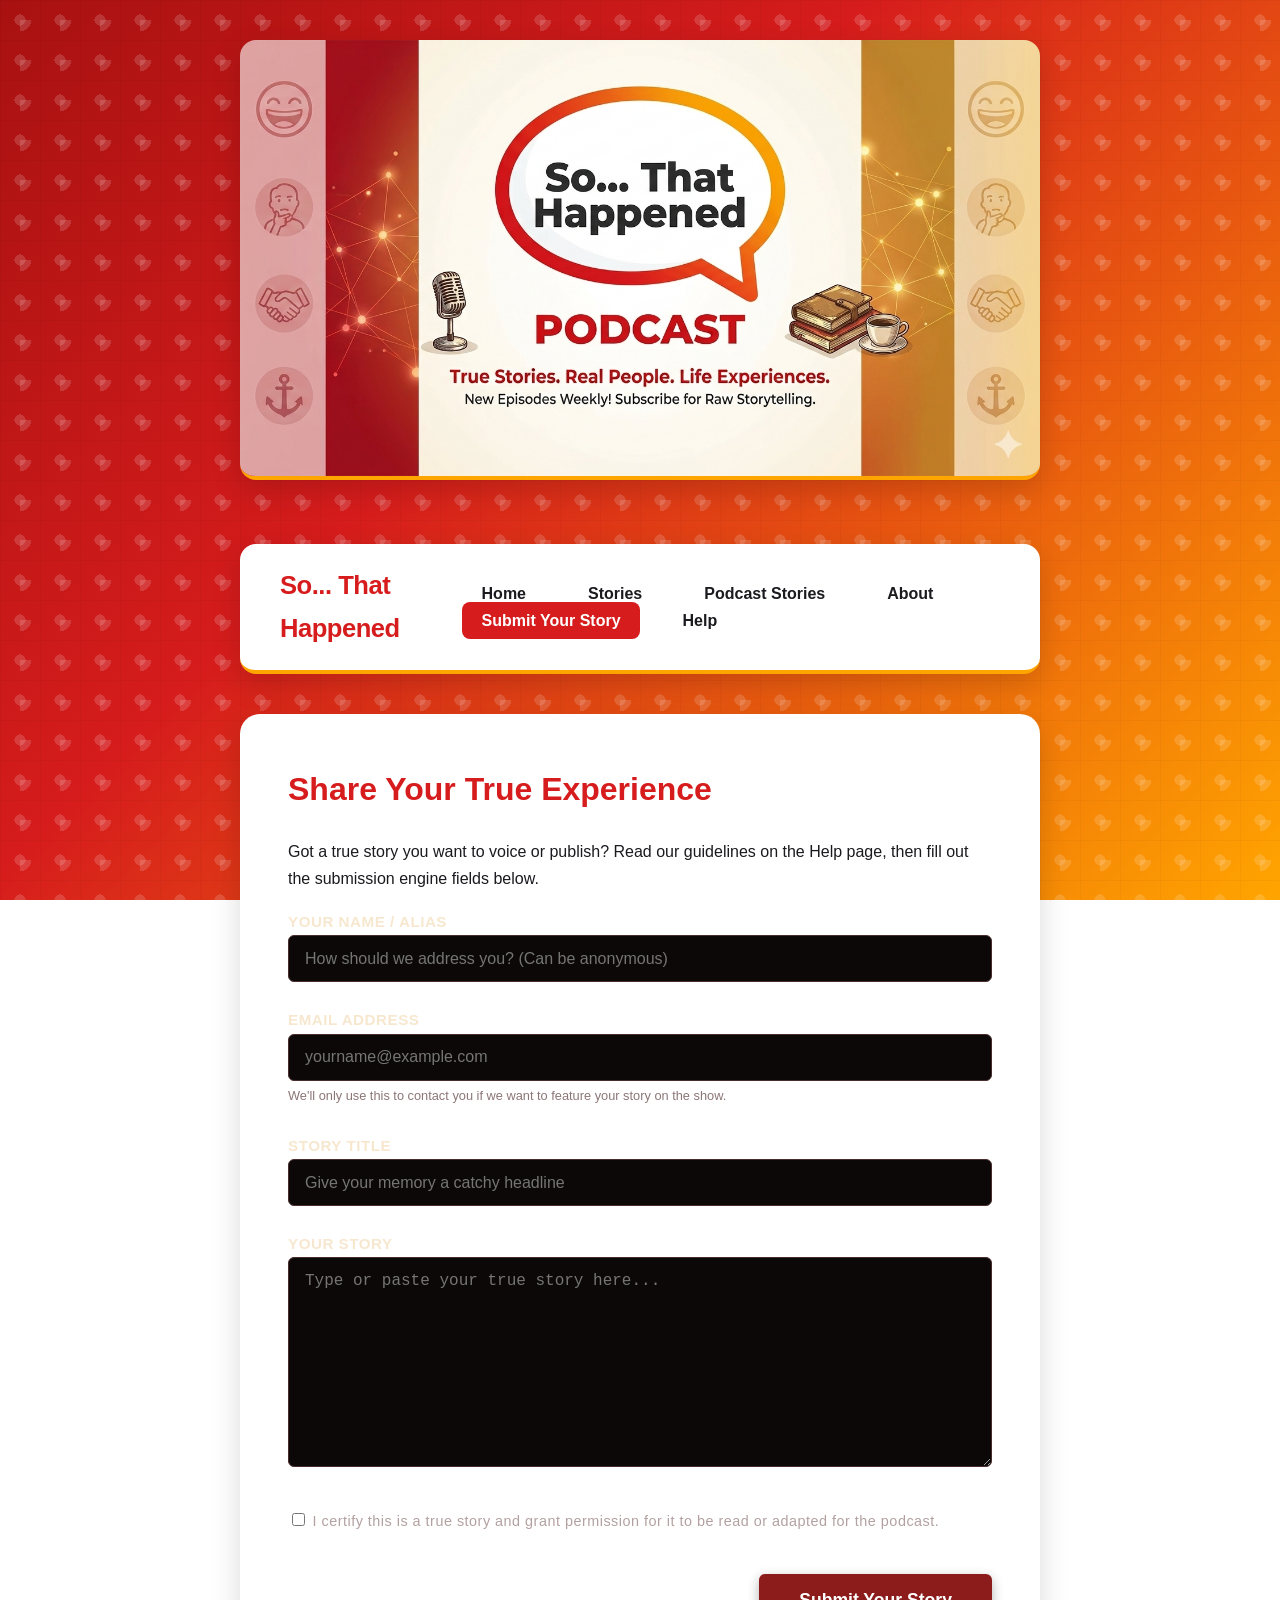
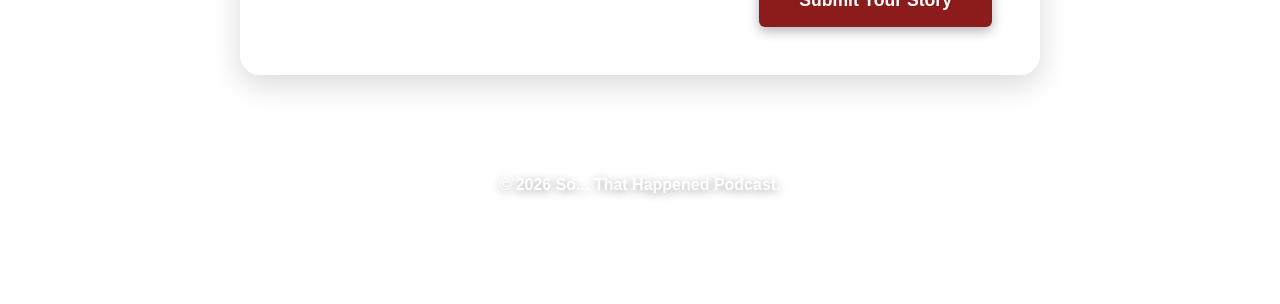
<file: submit.html>
<!DOCTYPE html>
<html lang="en">
<head>
    <meta charset="UTF-8">
    <meta name="viewport" content="width=device-width, initial-scale=1.0">
    <title>Submit Your Story | So... That Happened</title>
<!-- Browser Tab Favicon Integration -->
<link rel="icon" type="image/jpeg" href="favicon.jpg">
    <link rel="stylesheet" href="style.css">
</head>
<body>

    <div class="site-container">
        
        <!-- BRAND BANNER INTEGRATION: Widescreen banner at the top of the layout -->
        <div class="site-banner-container">
            <img src="sthp-banner.jpg" alt="So... That Happened Podcast Banner" class="site-banner-img">
        </div>
        
        <!-- Site Header Navigation (Sits beneath the banner) -->
        <header>
            <div class="logo">So... That Happened</div>
            <nav>
                <a href="index.html">Home</a>
                <a href="stories.html">Stories</a>
                <a href="podcast.html">Podcast Stories</a>
                <a href="about.html">About</a>
                <a href="submit.html" class="active">Submit Your Story</a>
                <a href="help.html">Help</a>
            </nav>
        </header>

        <main class="content-card">
            <h1>Share Your True Experience</h1>
            <p>Got a true story you want to voice or publish? Read our guidelines on the Help page, then fill out the submission engine fields below.</p>           
    <form action="#" method="POST" class="narrative-form">
        <!-- Name Input Field -->
        <div class="form-group">
            <label for="visitor-name">Your Name / Alias</label>
            <input type="text" id="visitor-name" name="name" placeholder="How should we address you? (Can be anonymous)" required>
        </div>

        <!-- Email Input Field -->
        <div class="form-group">
            <label for="visitor-email">Email Address</label>
            <input type="email" id="visitor-email" name="email" placeholder="yourname@example.com" required>
            <small class="field-hint">We'll only use this to contact you if we want to feature your story on the show.</small>
        </div>

        <!-- Story Title Field -->
        <div class="form-group">
            <label for="story-title">Story Title</label>
            <input type="text" id="story-title" name="story_title" placeholder="Give your memory a catchy headline" required>
        </div>

        <!-- The Interactive Narrative Drop-Box -->
        <div class="form-group">
            <label for="story-content">Your Story</label>
            <textarea id="story-content" name="story" rows="10" placeholder="Type or paste your true story here..." required></textarea>
        </div>

        <!-- Privacy & Terms Checkbox -->
        <div class="form-group checkbox-group">
            <input type="checkbox" id="terms-agreement" name="terms" value="agree" required>
            <label for="terms-agreement">
                I certify this is a true story and grant permission for it to be read or adapted for the podcast.
            </label>
        </div>

        <!-- Submit Action Button -->
        <div class="form-actions">
            <button type="submit" class="btn-submit">Submit Your Story</button>
        </div>
    </form>
        </main>

        <footer>
            <p>&copy; 2026 So... That Happened Podcast.</p>
        </footer>
    </div>

</body>
</html>
</file>
<file: style.css>
/* ==========================================================================
   "So... That Happened" Clean & Professional Master Theme
   ========================================================================== */
html {
    scroll-behavior: smooth; /* Forces an elegant scrolling sweep animation dynamically across all pages */
}

:root {
    --primary-red: #D61C1C;
    --accent-gold: #FFA500;
    
    /* Content Containers & UI Surfaces */
    --card-white: #FFFFFF;
    --text-dark: #1A1A1F;
    --text-muted: #575766;
    --border-light: #EBEAE6;
    --shadow-soft: 0 10px 30px rgba(0, 0, 0, 0.15);
}

body {
    margin: 0;
    padding: 0;
    font-family: 'Segoe UI', Roboto, Helvetica, Arial, sans-serif;
    color: var(--text-dark);
    min-height: 100vh;
    box-sizing: border-box;

    /* REVENUE-QUALITY BACKGROUND: Gradient & cross-pattern geometry */
    background-image: 
        radial-gradient(circle at 50% 50%, rgba(255, 255, 255, 0.15) 20%, transparent 20%),
        radial-gradient(circle at 0 0, rgba(255, 255, 255, 0.15) 20%, transparent 20%),
        linear-gradient(to right, rgba(0, 0, 0, 0.03) 1px, transparent 1px),
        linear-gradient(to bottom, rgba(0, 0, 0, 0.03) 1px, transparent 1px),
        linear-gradient(135deg, #A81111 0%, var(--primary-red) 40%, var(--accent-gold) 100%);
    
    background-size: 40px 40px, 40px 40px, 40px 40px, 40px 40px, 100% 100%;
    background-position: 0 0, 20px 20px, 0 0, 0 0, 0 0;
    background-attachment: fixed;
    line-height: 1.7;
}

/* Structural Single-Column Grid Wrapper (Combined & Centered) */
.site-container {
    max-width: 800px; /* Centered content columns optimized for long-form reading */
    margin: 0 auto;
    padding: 2.5rem 1.5rem;
    display: grid;
    grid-template-columns: 1fr;
    gap: 2.5rem;
    align-items: start;
}

/* Header & Clean Navigation Layout */
header {
    grid-column: span 1;
    background: var(--card-white);
    border-bottom: 4px solid var(--accent-gold);
    border-radius: 16px;
    padding: 1.2rem 2.5rem;
    display: flex;
    justify-content: space-between;
    align-items: center;
    box-shadow: var(--shadow-soft);
}

.logo {
    font-size: 1.6rem;
    font-weight: 800;
    color: var(--primary-red);
    letter-spacing: -0.5px;
}

nav a {
    text-decoration: none;
    color: var(--text-dark);
    font-weight: 600;
    margin-left: 1.2rem;
    padding: 0.6rem 1.2rem;
    border-radius: 8px;
    transition: all 0.2s ease-in-out;
}

nav a:hover, nav a.active {
    background-color: var(--primary-red);
    color: var(--card-white);
}

/* Main Text Content Display Panel */
.content-card {
    background: var(--card-white);
    border-radius: 20px;
    padding: 3rem;
    box-shadow: var(--shadow-soft);
}

/* Sidebar Column Layout (Stacks below naturally in Single Column) */
.sidebar-panel {
    display: flex;
    flex-direction: column;
    gap: 2rem;
}

/* Clean Oval Capsule Buttons */
.pill-link-card {
    background: var(--card-white);
    border: 2px solid var(--border-light);
    border-radius: 100px;
    padding: 1.5rem 2rem;
    text-align: center;
    box-shadow: 0 4px 15px rgba(0, 0, 0, 0.05);
    font-size: 1.2rem;
    font-weight: 700;
    color: var(--text-dark);
    text-decoration: none;
    display: block;
    transition: all 0.2s ease-in-out;
}

.pill-link-card:hover {
    border-color: var(--accent-gold);
    color: var(--primary-red);
    transform: translateY(-2px);
    box-shadow: 0 8px 25px rgba(255, 165, 0, 0.12);
}

/* Branding Card Blocks */
.branding-card {
    background: var(--card-white);
    border-radius: 20px;
    padding: 2.5rem;
    text-align: center;
    box-shadow: var(--shadow-soft);
    border-top: 5px solid var(--primary-red);
}

/* Interactive Content Media Blocks */
.media-block {
    background: #FAF9F5;
    border-left: 5px solid var(--primary-red);
    padding: 1.5rem;
    border-radius: 12px;
    margin-top: 2rem;
}

audio, video {
    width: 100%;
}

/* Typography Accent Rules */
h1, h2, h3 {
    color: var(--primary-red);
    margin-top: 0;
    font-weight: 700;
}

/* Form Groups & Inputs */
.form-group {
    margin-bottom: 1.5rem;
}

input[type="text"], input[type="email"], textarea {
    width: 100%;
    padding: 0.9rem;
    border: 2px solid var(--border-light);
    border-radius: 10px;
    box-sizing: border-box;
    font-size: 1rem;
    background-color: #FCFCFA;
    transition: all 0.2s;
}

input:focus, textarea:focus {
    outline: none;
    border-color: var(--primary-red);
    background-color: var(--card-white);
}

button {
    background-color: var(--primary-red);
    color: var(--card-white);
    border: none;
    padding: 1rem 2.2rem;
    font-size: 1.1rem;
    font-weight: 700;
    border-radius: 12px;
    cursor: pointer;
    box-shadow: 0 4px 14px rgba(214, 28, 28, 0.2);
    transition: background-color 0.2s;
}

button:hover {
    background-color: #B51414;
}

/* Footer Element Area */
footer {
    grid-column: span 1;
    text-align: center;
    color: var(--card-white);
    font-weight: 600;
    padding: 2.5rem;
    text-shadow: 0 2px 10px rgba(0,0,0,0.4);
}

/* Top Banner Formatting */
.site-banner-container {
    grid-column: span 1;
    width: 100%;
    margin-bottom: 1.5rem;
    border-radius: 16px;
    overflow: hidden;
    box-shadow: var(--shadow-soft);
    border-bottom: 4px solid var(--accent-gold);
}

.site-banner-img {
    width: 100%;
    height: auto;
    display: block;
    object-fit: cover;
}

/* Sidebar Circle Logo Image Formatting */
.sidebar-logo-img {
    width: 120px;
    height: 120px;
    border-radius: 50%;
    border: 3px solid var(--accent-gold);
    box-shadow: 0 4px 10px rgba(0, 0, 0, 0.1);
    display: inline-block;
}

/* Story Takeaway Block Layout */
.story-takeaway {
    margin-top: 3rem;
    padding: 2rem;
    background-color: #FAF9F5;
    border-left: 5px solid var(--primary-red);
    border-right: 1px solid var(--border-light);
    border-top: 1px solid var(--border-light);
    border-bottom: 1px solid var(--border-light);
    border-radius: 0 16px 16px 0;
    box-shadow: inset 2px 2px 8px rgba(0, 0, 0, 0.02);
}

.moral-callout p {
    color: var(--text-muted) !important;
    font-size: 1.15rem;
    font-weight: 600;
    line-height: 1.75;
    margin: 0;
    font-style: italic;
}

/* FIXED BROKEN RULE: Added missing closing bracket wrapper below */
.moral-callout::before {
    content: "“";
    font-size: 3.5rem;
    color: var(--accent-gold);
    line-height: 0;
    display: inline-block;
    vertical-align: -1.5rem;
    margin-right: 0.5rem;
    font-family: Georgia, serif;
}

/* ==========================================================================
   Visitor Story Submission Form Styles
   ========================================================================== */
.submission-form-container {
    max-width: 750px;
    margin: 3rem auto;
    padding: 2.5rem;
    background: linear-gradient(145deg, #1e1212, #140d0d);
    border: 1px solid #331f1f;
    border-radius: 12px;
    box-shadow: 0 10px 30px rgba(0, 0, 0, 0.5);
    box-sizing: border-box;
}

.form-header {
    text-align: center;
    margin-bottom: 2.5rem;
    border-bottom: 2px solid #2d1b1b;
    padding-bottom: 1.5rem;
}

.form-header h2 {
    color: #f7e7ce;
    font-size: 2.25rem;
    margin: 0 0 0.5rem 0;
}

.form-header p {
    color: #b3a1a1;
    font-size: 1.1rem;
    line-height: 1.5;
    margin: 0;
}

.form-group label {
    color: #f7e7ce;
    font-weight: 600;
    margin-bottom: 0.5rem;
    font-size: 0.95rem;
    letter-spacing: 0.5px;
    text-transform: uppercase;
}

.form-group input[type="text"],
.form-group input[type="email"],
.form-group textarea {
    width: 100%;
    padding: 0.85rem 1rem;
    background-color: #0d0808;
    border: 1px solid #4a2c2c;
    border-radius: 6px;
    color: #f5f0f0;
    font-size: 1rem;
    box-sizing: border-box;
    transition: border-color 0.3s ease, box-shadow 0.3s ease;
}

.form-group input:focus,
.form-group textarea:focus {
    outline: none;
    border-color: #8c1c1c;
    box-shadow: 0 0 8px rgba(140, 28, 28, 0.4);
}

.field-hint {
    color: #8c7676;
    font-size: 0.8rem;
    margin-top: 0.4rem;
}

.form-group.checkbox-group {
    flex-direction: row;
    align-items: flex-start;
    gap: 0.75rem;
    margin-top: 2rem;
}

.form-group.checkbox-group input[type="checkbox"] {
    width: auto;
    margin-top: 0.25rem;
    accent-color: #8c1c1c;
    cursor: pointer;
}

.form-group.checkbox-group label {
    text-transform: none;
    font-weight: normal;
    color: #b3a1a1;
    font-size: 0.9rem;
    line-height: 1.4;
    cursor: pointer;
}

.form-actions {
    margin-top: 2.5rem;
    text-align: right;
}

.btn-submit {
    background-color: #8c1c1c;
    color: #ffffff;
    border: none;
    padding: 1rem 2.5rem;
    font-size: 1.1rem;
    font-weight: 700;
    border-radius: 6px;
    cursor: pointer;
    transition: background-color 0.2s ease, transform 0.1s ease;
    box-shadow: 0 4px 12px rgba(0, 0, 0, 0.3);
}

.btn-submit:hover {
    background-color: #ab2222;
}

.btn-submit:active {
    transform: scale(0.98);
}

/* ==========================================================================
   Table of Contents & Expandable Text Card Frameworks
   ========================================================================== */
.story-toc-container {
    background-color: #ffffff !important; /* Solid clean white surface container block */
    border: 1px solid var(--border-light);
    border-radius: 12px;
    padding: 2.2rem;
    margin-bottom: 2.5rem;
    box-shadow: var(--shadow-soft);
}

.story-toc-container h2 {
    color: var(--primary-red) !important;
    font-size: 1.6rem;
    margin-top: 0;
    margin-bottom: 1.5rem;
    border-bottom: 2px solid var(--border-light);
    padding-bottom: 0.75rem;
}

.toc-grid {
    display: grid;
    grid-template-columns: repeat(auto-fit, minmax(280px, 1fr));
    gap: 1.5rem;
}

.toc-card {
    background-color: #FCFCFA !important; /* Cream accent interior surfaces */
    border: 1px solid var(--border-light);

border-left: 4px solid var(--primary-red) !important;
border-radius: 8px;
padding: 1.5rem;
}

.toc-card h3 {
color: var(--text-dark) !important;
margin: 0 0 0.5rem 0;
font-size: 1.2rem;
}

.toc-card p {
color: var(--text-muted) !important;
font-size: 0.95rem;
line-height: 1.5;
margin: 0 0 1.25rem 0;
}

.toc-jump-link {
color: var(--primary-red) !important;
font-weight: 700;
text-decoration: none;
font-size: 0.9rem;
text-transform: uppercase;
letter-spacing: 0.5px;
}

toc-jump-link:hover {
text-decoration: underline;
}

/* Expandable Main Story Text Panels /
.story-content-block {
background-color: #ffffff !important; / Locks solid pure white card box profile /
padding: 2.5rem;
border-radius: 0 0 16px 16px;
margin-top: -5px; / Pulls text box clean flush against the header tile border edge */
box-shadow: var(--shadow-soft);
border: 1px solid var(--border-light);
border-top: none;
}

.story-excerpt p,
.story-full-text p {
color: var(--text-dark) !important; /* Forces dark slate gray text on your white content panels */
line-height: 1.65;
font-size: 1.05rem;
margin-bottom: 1.5rem;
}

.story-full-text.collapsed {
display: none;
}

.story-full-text.expanded {
display: block;
margin-top: 1rem;
animation: fadeInReveal 0.4s ease-in-out;
}

@keyframes fadeInReveal {
from { opacity: 0; transform: translateY(-5px); }
to { opacity: 1; transform: translateY(0); }
}

.btn-toggle-story {
background-color: transparent;
border: 2px solid var(--primary-red);
color: var(--primary-red);
padding: 0.7rem 1.8rem;
font-size: 0.95rem;
font-weight: 700;
border-radius: 6px;
cursor: pointer;
margin-top: 1rem;
transition: all 0.2s ease;
}

.btn-toggle-story:hover {
background-color: var(--primary-red);
color: var(--card-white);
}

.main-stories-column {
display: flex;
flex-direction: column;
width: 100%;
gap: 2.5rem;
}

/* ==========================================================================
Global Mobile-Responsive Scale Overrides
========================================================================== */

@media (max-width: 768px) {
.site-container {
padding: 1.5rem 1rem;
gap: 1.5rem;
max-width: 100%;
}
header, footer, .site-banner-container, .site-container > * {
grid-column: span 1;
}
header {
flex-direction: column;
gap: 1rem;
padding: 1.5rem;
text-align: center;
}
nav {
display: flex;
flex-wrap: wrap;
justify-content: center;
gap: 0.5rem;
}
nav a {
margin-left: 0;
font-size: 0.9rem;
padding: 0.5rem 0.8rem;
}
.story-content-block, .story-toc-container {
padding: 1.5rem;
}
.story-header h1, .story-header h2 {
font-size: 1.6rem !important;
}
.submission-form-container {
margin: 1rem;
padding: 1.5rem;
}
}
</file>
